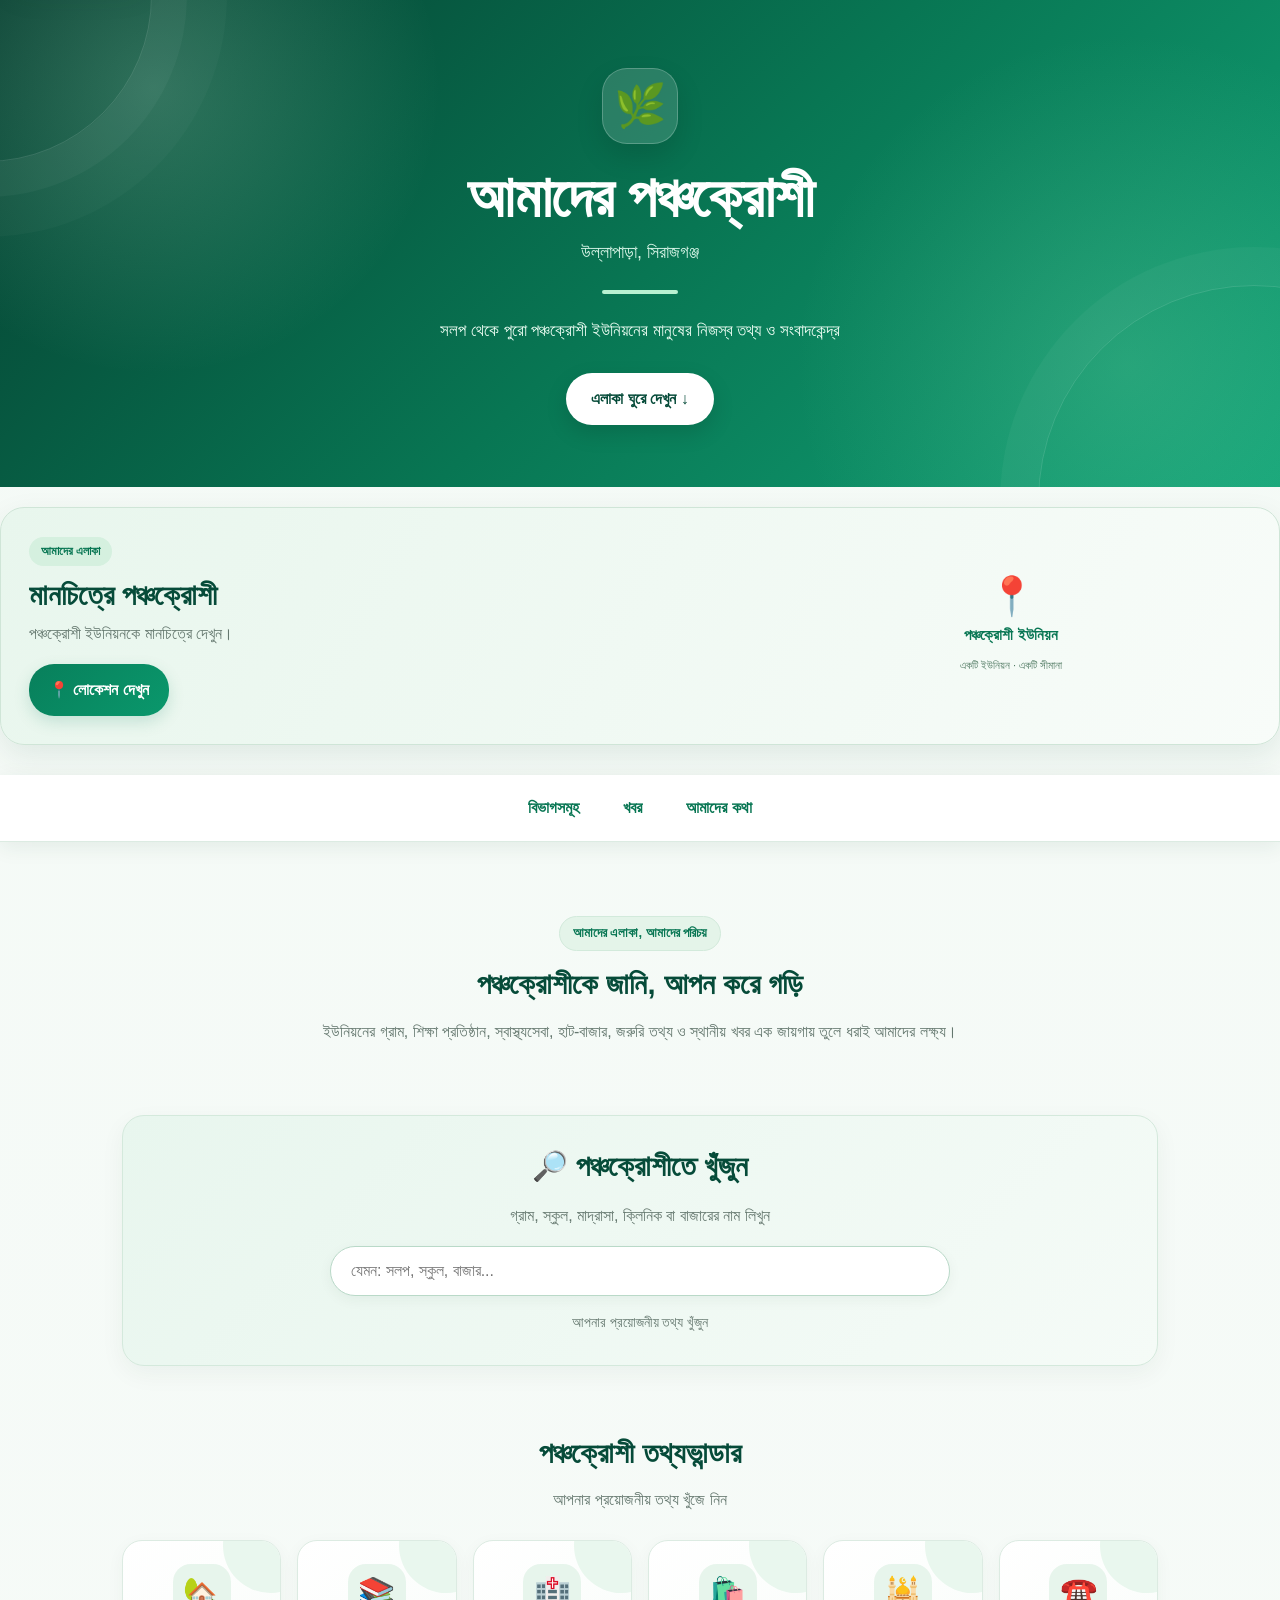
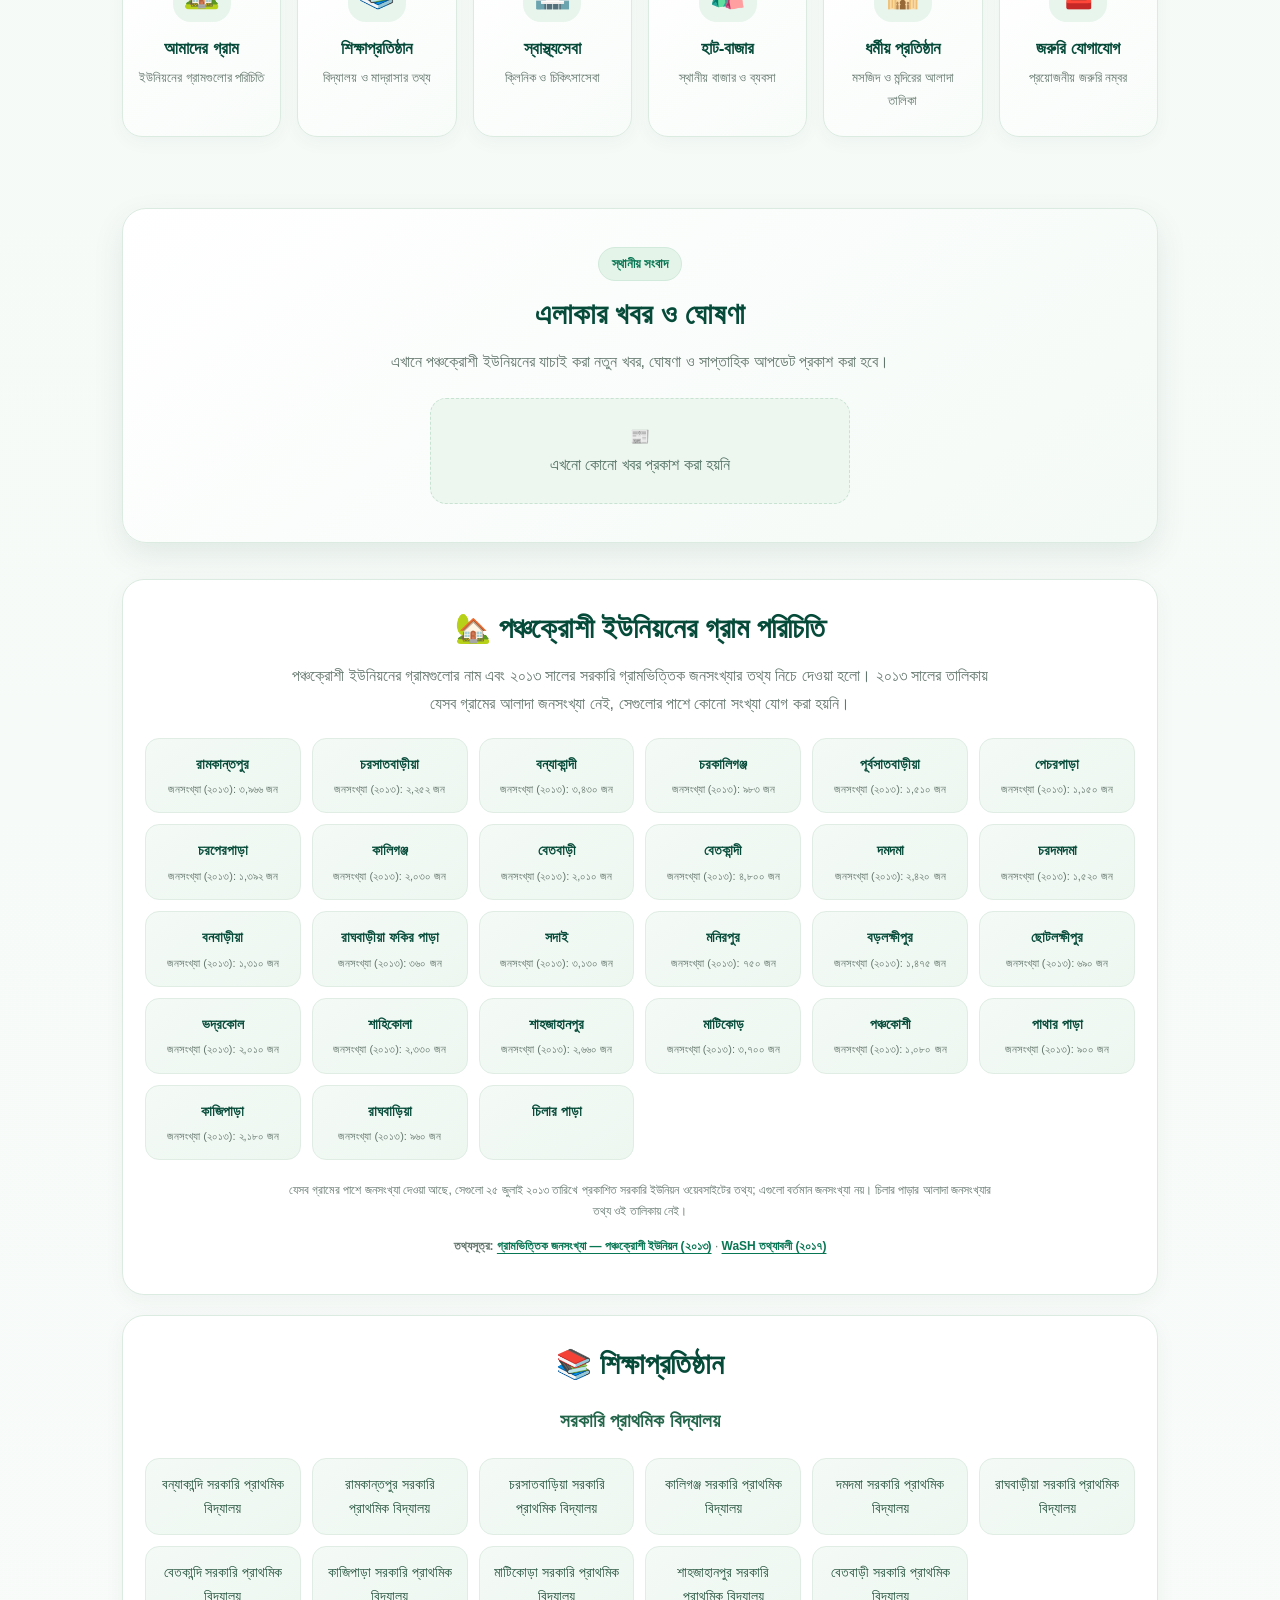
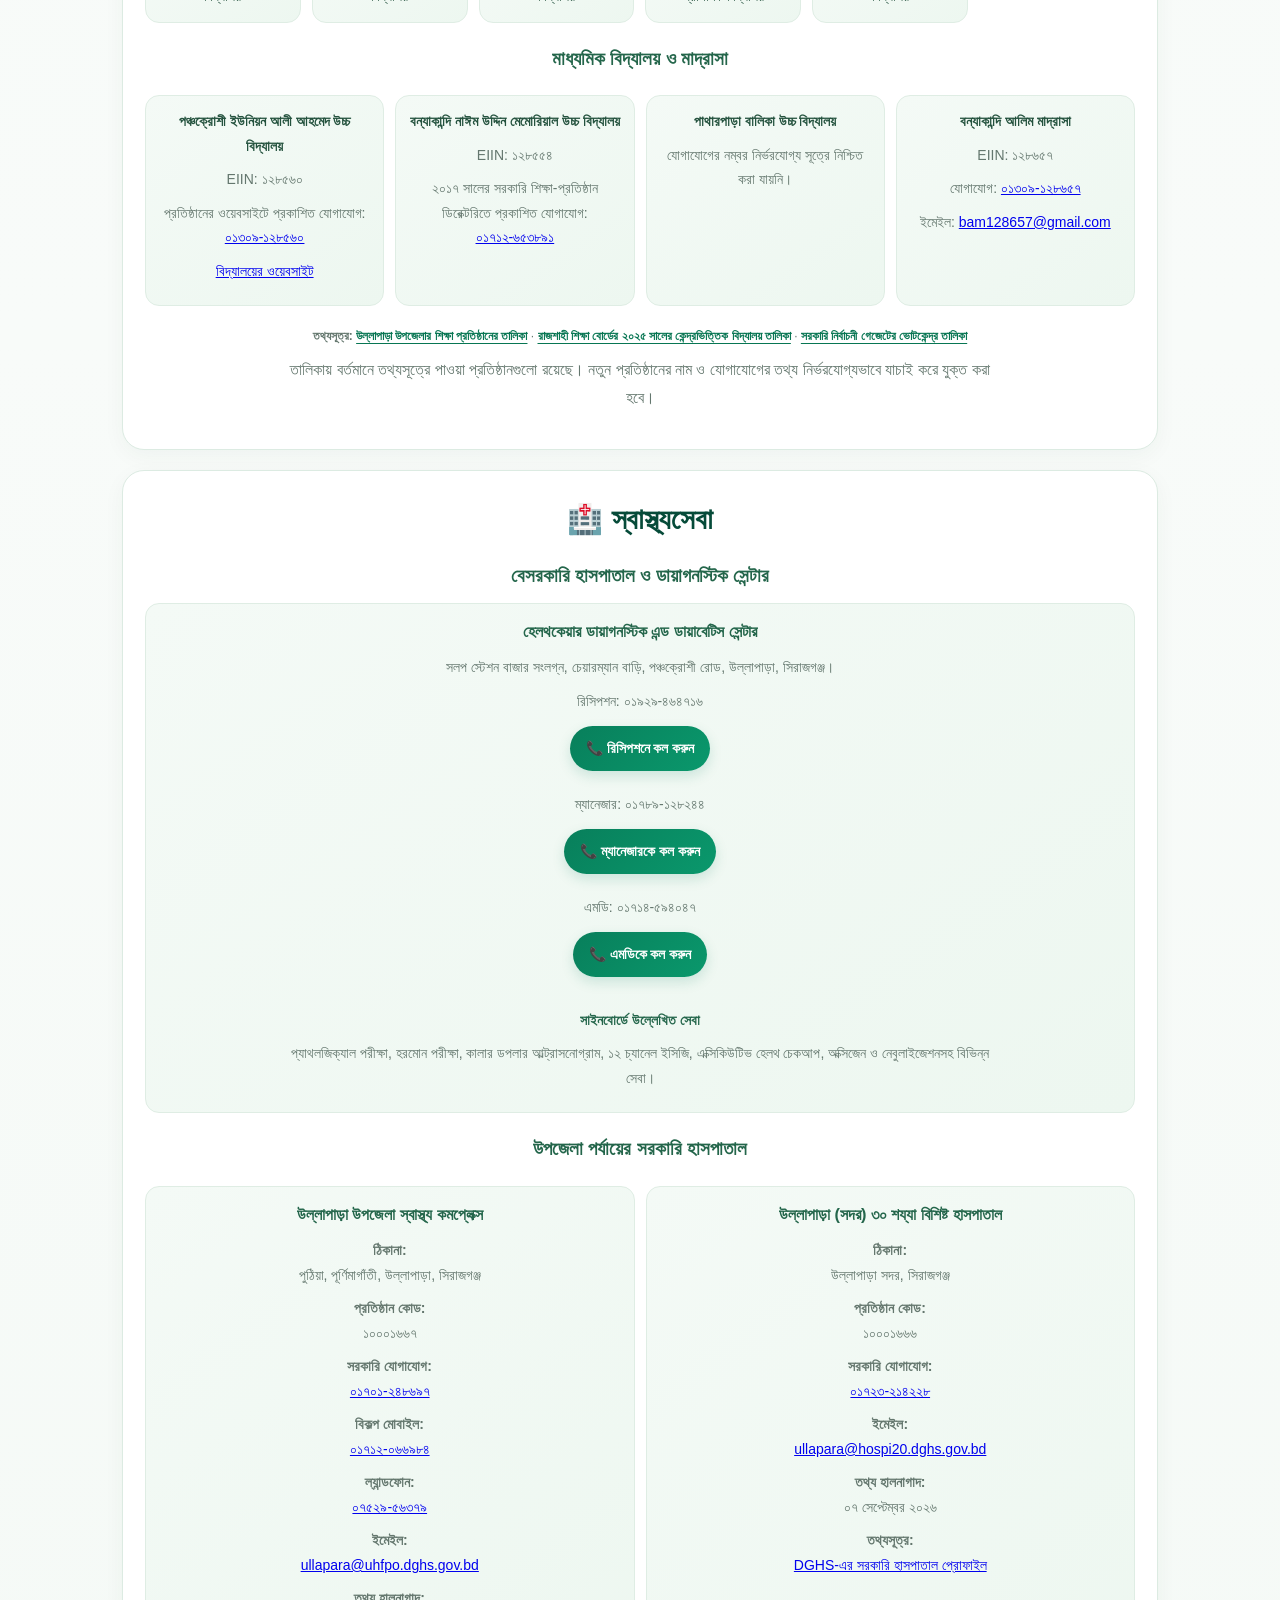
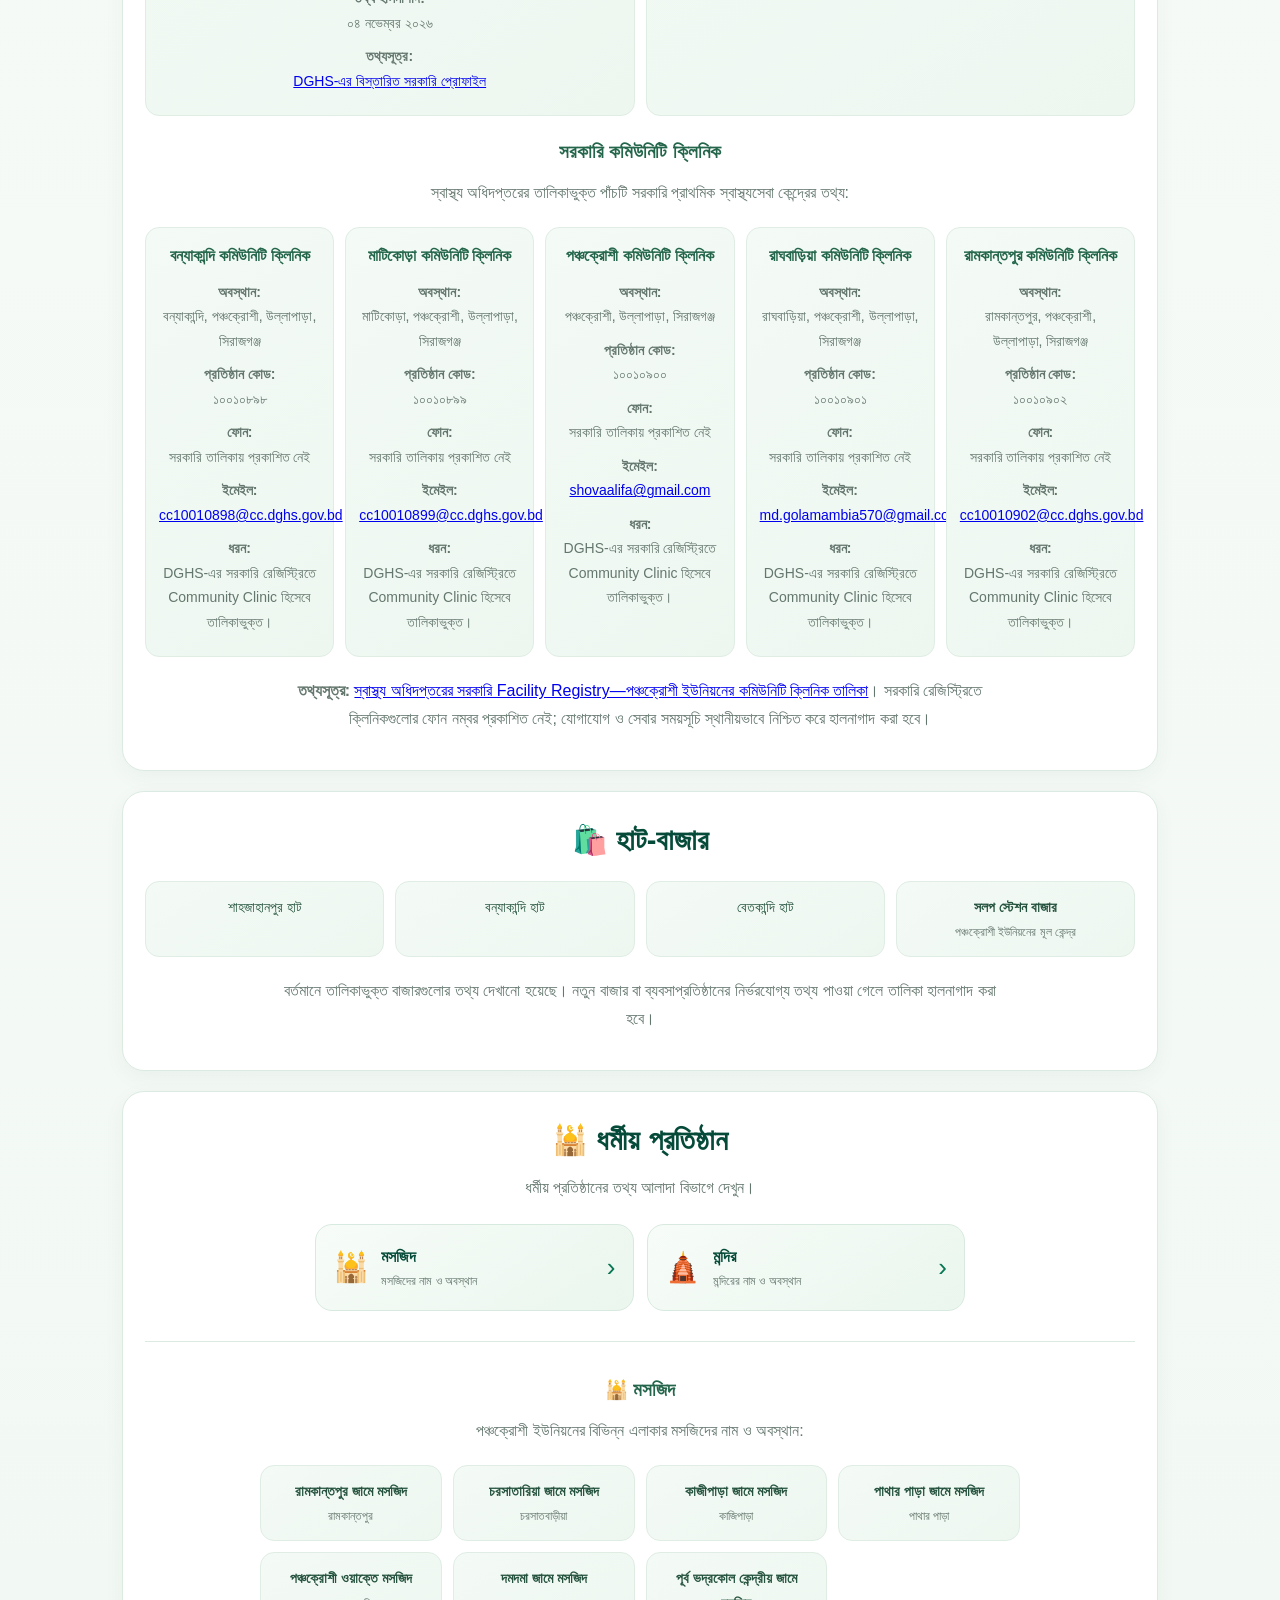
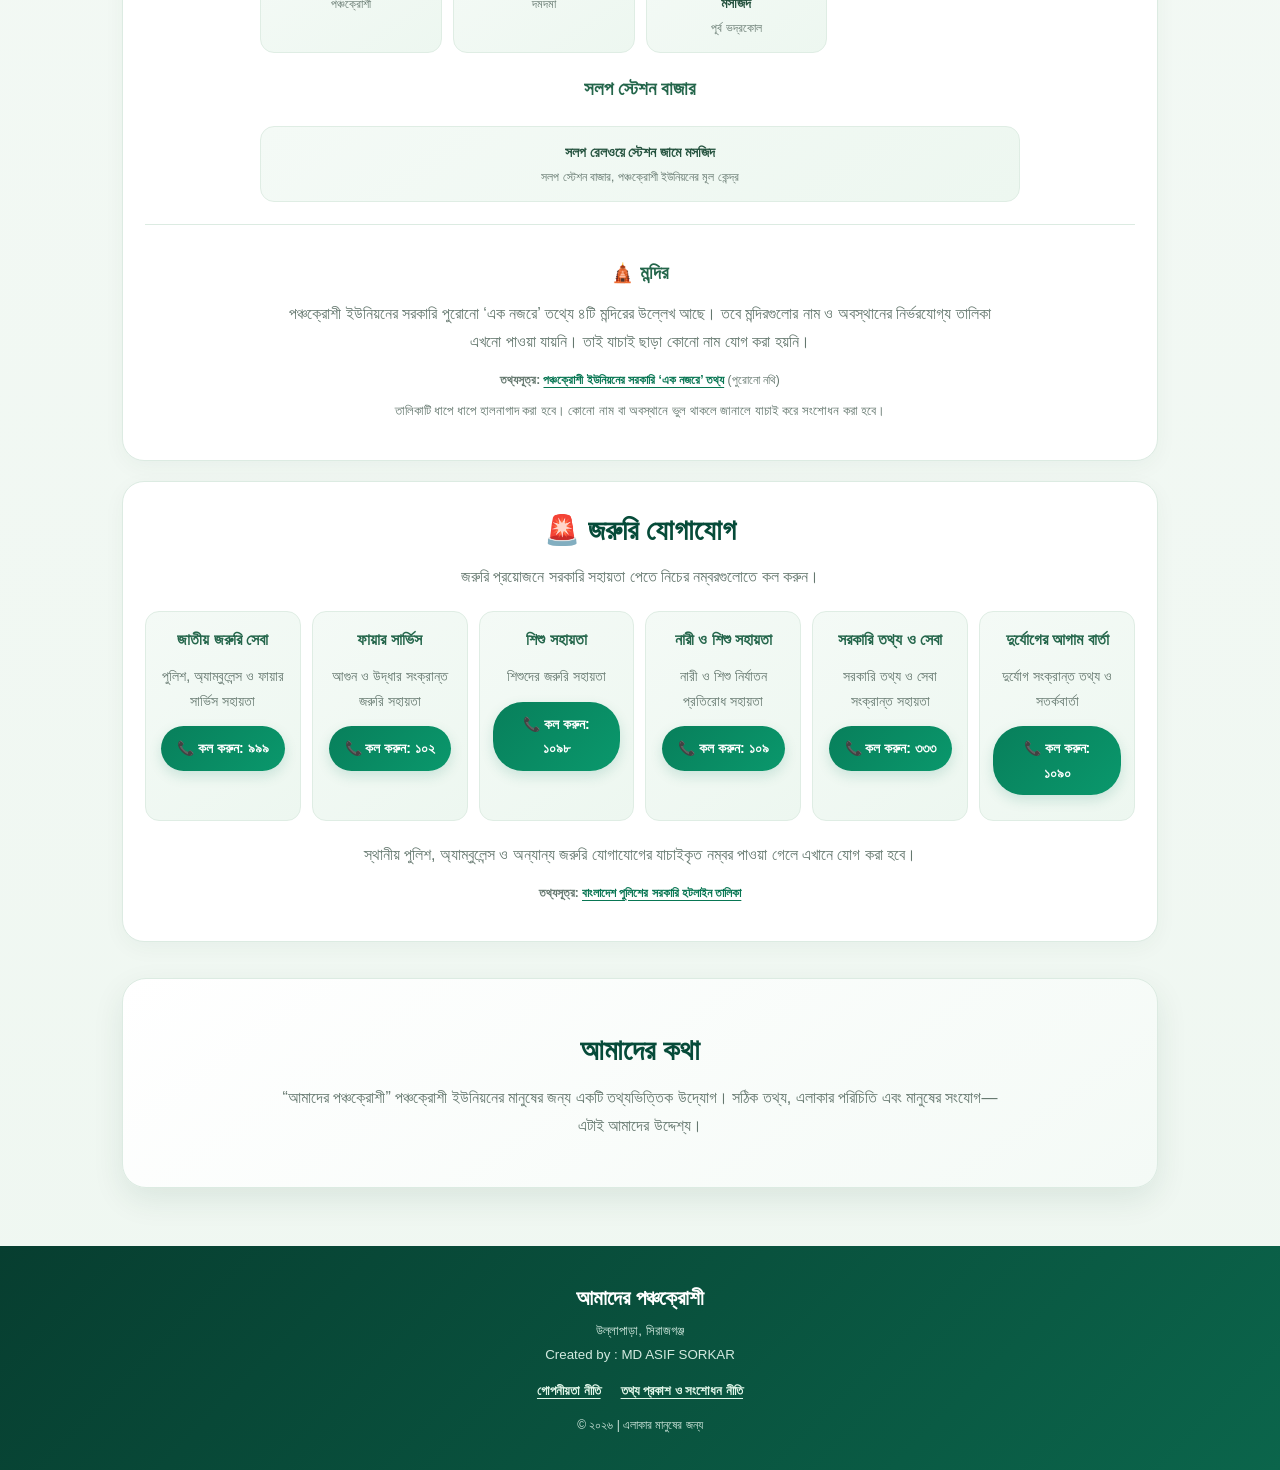
<file: index.html>
<!DOCTYPE html>
<html lang="bn">
<head>
  <meta name="google-site-verification" content="HH4MVetdvA2FuAEh1isQzbN68xSx-_AZH_7tWuHPwPQ">
  <meta charset="UTF-8">
  <meta name="viewport" content="width=device-width, initial-scale=1.0">
  <meta name="theme-color" content="#087f5b">
  <meta name="description" content="পঞ্চক্রোশী ইউনিয়নের গ্রাম, শিক্ষাপ্রতিষ্ঠান, স্বাস্থ্যসেবা, হাট-বাজার, মসজিদ, মন্দির, জরুরি তথ্য ও স্থানীয় খবরের তথ্যভান্ডার।">
  <meta name="robots" content="index, follow">
  <meta property="og:type" content="website">
  <meta property="og:locale" content="bn_BD">
  <meta property="og:site_name" content="আমাদের পঞ্চক্রোশী">
  <meta property="og:title" content="আমাদের পঞ্চক্রোশী | উল্লাপাড়া, সিরাজগঞ্জ">
  <meta property="og:description" content="পঞ্চক্রোশী ইউনিয়নের গ্রাম, শিক্ষা, স্বাস্থ্যসেবা, হাট-বাজার ও জরুরি তথ্য এক জায়গায়।">
  <meta property="og:url" content="https://amader-panchakroshi.netlify.app/">
  <meta name="twitter:card" content="summary">
  <title>আমাদের পঞ্চক্রোশী | উল্লাপাড়া, সিরাজগঞ্জ</title>
  <link rel="canonical" href="https://amader-panchakroshi.netlify.app/">
  <link rel="icon" type="image/svg+xml" href="icon.svg">
  <link rel="manifest" href="manifest.webmanifest">
  <link rel="stylesheet" href="style.css">
</head>
<body>
  <a class="skip-link" href="#main-content">মূল বিষয়বস্তুতে যান</a>
  <header class="hero">
    <div class="hero-content">
      <div class="symbol">🌿</div>
      <h1>আমাদের পঞ্চক্রোশী</h1>
      <p class="subtitle">উল্লাপাড়া, সিরাজগঞ্জ</p>
      <div class="line"></div>
      <p class="intro">সলপ থেকে পুরো পঞ্চক্রোশী ইউনিয়নের মানুষের নিজস্ব তথ্য ও সংবাদকেন্দ্র</p>
      <a class="explore" href="#sections">এলাকা ঘুরে দেখুন ↓</a>
    </div>
  </header>

  <section class="home-map" aria-labelledby="home-map-title">
    <div class="home-map-copy">
      <span class="map-kicker">আমাদের এলাকা</span>
      <h2 id="home-map-title">মানচিত্রে পঞ্চক্রোশী</h2>
      <p>পঞ্চক্রোশী ইউনিয়নকে মানচিত্রে দেখুন।</p>
      <button type="button" class="location-button" id="showUnionLocation" aria-controls="unionLocationPanel" aria-expanded="false">📍 লোকেশন দেখুন</button>
    </div>
    <div class="map-art" aria-hidden="true"><div class="map-art-icon"><span>📍</span><strong>পঞ্চক্রোশী ইউনিয়ন</strong><small>একটি ইউনিয়ন · একটি সীমানা</small></div></div>
    <div class="union-location-panel" id="unionLocationPanel" hidden>
      <div class="map-panel-heading"><div><strong>পঞ্চক্রোশী ইউনিয়ন</strong><small>উল্লাপাড়া, সিরাজগঞ্জ</small></div><button type="button" id="closeUnionLocation" aria-label="মানচিত্র বন্ধ করুন">×</button></div>
      <div id="unionMap" role="region" aria-label="পঞ্চক্রোশী ইউনিয়নের মানচিত্র"><p class="map-loading">মানচিত্র লোড হচ্ছে…</p></div>
      <p class="map-boundary-note">ইউনিয়নের বাইরের এলাকা বাদ দিয়ে সীমানা দেখানোর ব্যবস্থা করা হয়েছে। গ্রামের আলাদা সীমানার নির্ভুল সরকারি ডিজিটাল তথ্য পাওয়া গেলে সেগুলোও যুক্ত করা হবে।</p>
      <p class="map-attribution">সীমানা তথ্য: geoBoundaries / BBS-OCHA · মানচিত্র: OpenStreetMap</p>
    </div>
  </section>

  <nav class="navigation" aria-label="প্রধান নেভিগেশন">
    <a href="#sections">বিভাগসমূহ</a>
    <a href="#news">খবর</a>
    <a href="#about">আমাদের কথা</a>
  </nav>

  <main id="main-content">
    <section class="welcome">
      <span class="eyebrow">আমাদের এলাকা, আমাদের পরিচয়</span>
      <h2>পঞ্চক্রোশীকে জানি, আপন করে গড়ি</h2>
      <p>ইউনিয়নের গ্রাম, শিক্ষা প্রতিষ্ঠান, স্বাস্থ্যসেবা, হাট-বাজার, জরুরি তথ্য ও স্থানীয় খবর এক জায়গায় তুলে ধরাই আমাদের লক্ষ্য।</p>
    </section>

    <section class="search-section">
      <h2>🔎 পঞ্চক্রোশীতে খুঁজুন</h2>
      <p>গ্রাম, স্কুল, মাদ্রাসা, ক্লিনিক বা বাজারের নাম লিখুন</p>
      <input type="search" id="siteSearch" aria-label="গ্রাম, প্রতিষ্ঠান ও জরুরি তথ্য খুঁজুন" placeholder="যেমন: সলপ, স্কুল, বাজার..." autocomplete="off" aria-describedby="searchStatus">
      <p id="searchStatus" aria-live="polite">আপনার প্রয়োজনীয় তথ্য খুঁজুন</p>
    </section>

    <section id="sections" class="section">
      <h2>পঞ্চক্রোশী তথ্যভান্ডার</h2>
      <p class="section-note">আপনার প্রয়োজনীয় তথ্য খুঁজে নিন</p>
      <div class="cards">
        <a class="item" href="#villages"><span>🏡</span><h3>আমাদের গ্রাম</h3><p>ইউনিয়নের গ্রামগুলোর পরিচিতি</p></a>
        <a class="item" href="#education"><span>📚</span><h3>শিক্ষাপ্রতিষ্ঠান</h3><p>বিদ্যালয় ও মাদ্রাসার তথ্য</p></a>
        <a class="item" href="#health"><span>🏥</span><h3>স্বাস্থ্যসেবা</h3><p>ক্লিনিক ও চিকিৎসাসেবা</p></a>
        <a class="item" href="#markets"><span>🛍️</span><h3>হাট-বাজার</h3><p>স্থানীয় বাজার ও ব্যবসা</p></a>
        <a class="item" href="#religion"><span>🕌</span><h3>ধর্মীয় প্রতিষ্ঠান</h3><p>মসজিদ ও মন্দিরের আলাদা তালিকা</p></a>
        <a class="item" href="#emergency"><span>☎️</span><h3>জরুরি যোগাযোগ</h3><p>প্রয়োজনীয় জরুরি নম্বর</p></a>
      </div>
    </section>

    <section id="news" class="news-section">
      <span class="eyebrow">স্থানীয় সংবাদ</span>
      <h2>এলাকার খবর ও ঘোষণা</h2>
      <p>এখানে পঞ্চক্রোশী ইউনিয়নের যাচাই করা নতুন খবর, ঘোষণা ও সাপ্তাহিক আপডেট প্রকাশ করা হবে।</p>
      <div class="empty-news">📰<br>এখনো কোনো খবর প্রকাশ করা হয়নি</div>
    </section>

    <section id="villages" class="info-section">
      <h2>🏡 পঞ্চক্রোশী ইউনিয়নের গ্রাম পরিচিতি</h2>
      <p>পঞ্চক্রোশী ইউনিয়নের গ্রামগুলোর নাম এবং ২০১৩ সালের সরকারি গ্রামভিত্তিক জনসংখ্যার তথ্য নিচে দেওয়া হলো। ২০১৩ সালের তালিকায় যেসব গ্রামের আলাদা জনসংখ্যা নেই, সেগুলোর পাশে কোনো সংখ্যা যোগ করা হয়নি।</p>
      <div class="village-grid">
        <div class="village-item"><strong>রামকান্তপুর</strong><small>জনসংখ্যা (২০১৩): ৩,৯৬৬ জন</small></div>
        <div class="village-item"><strong>চরসাতবাড়ীয়া</strong><small>জনসংখ্যা (২০১৩): ২,২৫২ জন</small></div>
        <div class="village-item"><strong>বন্যাকান্দী</strong><small>জনসংখ্যা (২০১৩): ৩,৪৩০ জন</small></div>
        <div class="village-item"><strong>চরকালিগঞ্জ</strong><small>জনসংখ্যা (২০১৩): ৯৮৩ জন</small></div>
        <div class="village-item"><strong>পূর্বসাতবাড়ীয়া</strong><small>জনসংখ্যা (২০১৩): ১,৫১০ জন</small></div>
        <div class="village-item"><strong>পেচরপাড়া</strong><small>জনসংখ্যা (২০১৩): ১,১৫০ জন</small></div>
        <div class="village-item"><strong>চরপেরপাড়া</strong><small>জনসংখ্যা (২০১৩): ১,৩৯২ জন</small></div>
        <div class="village-item"><strong>কালিগঞ্জ</strong><small>জনসংখ্যা (২০১৩): ২,০৩০ জন</small></div>
        <div class="village-item"><strong>বেতবাড়ী</strong><small>জনসংখ্যা (২০১৩): ২,০১০ জন</small></div>
        <div class="village-item"><strong>বেতকান্দী</strong><small>জনসংখ্যা (২০১৩): ৪,৮০০ জন</small></div>
        <div class="village-item"><strong>দমদমা</strong><small>জনসংখ্যা (২০১৩): ২,৪২০ জন</small></div>
        <div class="village-item"><strong>চরদমদমা</strong><small>জনসংখ্যা (২০১৩): ১,৫২০ জন</small></div>
        <div class="village-item"><strong>বনবাড়ীয়া</strong><small>জনসংখ্যা (২০১৩): ১,৩১০ জন</small></div>
        <div class="village-item"><strong>রাঘবাড়ীয়া ফকির পাড়া</strong><small>জনসংখ্যা (২০১৩): ৩৬০ জন</small></div>
        <div class="village-item"><strong>সদাই</strong><small>জনসংখ্যা (২০১৩): ৩,১৩০ জন</small></div>
        <div class="village-item"><strong>মনিরপুর</strong><small>জনসংখ্যা (২০১৩): ৭৫০ জন</small></div>
        <div class="village-item"><strong>বড়লক্ষীপুর</strong><small>জনসংখ্যা (২০১৩): ১,৪৭৫ জন</small></div>
        <div class="village-item"><strong>ছোটলক্ষীপুর</strong><small>জনসংখ্যা (২০১৩): ৬৯০ জন</small></div>
        <div class="village-item"><strong>ভদ্রকোল</strong><small>জনসংখ্যা (২০১৩): ২,০১০ জন</small></div>
        <div class="village-item"><strong>শাহিকোলা</strong><small>জনসংখ্যা (২০১৩): ২,৩৩০ জন</small></div>
        <div class="village-item"><strong>শাহজাহানপুর</strong><small>জনসংখ্যা (২০১৩): ২,৬৬০ জন</small></div>
        <div class="village-item"><strong>মাটিকোড়</strong><small>জনসংখ্যা (২০১৩): ৩,৭০০ জন</small></div>
        <div class="village-item"><strong>পঞ্চকোশী</strong><small>জনসংখ্যা (২০১৩): ১,০৮০ জন</small></div>
        <div class="village-item"><strong>পাথার পাড়া</strong><small>জনসংখ্যা (২০১৩): ৯০০ জন</small></div>
        <div class="village-item"><strong>কাজিপাড়া</strong><small>জনসংখ্যা (২০১৩): ২,১৮০ জন</small></div>
        <div class="village-item"><strong>রাঘবাড়িয়া</strong><small>জনসংখ্যা (২০১৩): ৯৬০ জন</small></div>
        <div class="village-item"><strong>চিলার পাড়া</strong></div>
      </div>
      <p class="village-note">যেসব গ্রামের পাশে জনসংখ্যা দেওয়া আছে, সেগুলো ২৫ জুলাই ২০১৩ তারিখে প্রকাশিত সরকারি ইউনিয়ন ওয়েবসাইটের তথ্য; এগুলো বর্তমান জনসংখ্যা নয়। চিলার পাড়ার আলাদা জনসংখ্যার তথ্য ওই তালিকায় নেই।</p>
      <p class="village-sources"><strong>তথ্যসূত্র:</strong> <a href="https://ponchocroshiup.sirajganj.gov.bd/pages/static-pages/697fbb1c35ce18e1c06cc2ad" target="_blank" rel="noopener noreferrer">গ্রামভিত্তিক জনসংখ্যা — পঞ্চক্রোশী ইউনিয়ন (২০১৩)</a> · <a href="https://ponchocroshiup.sirajganj.gov.bd/pages/static-pages/697ff46335ce18e1c06de846" target="_blank" rel="noopener noreferrer">WaSH তথ্যাবলী (২০১৭)</a></p>
    </section>

    <section id="education" class="info-section">
      <h2>📚 শিক্ষাপ্রতিষ্ঠান</h2>
      <h3>সরকারি প্রাথমিক বিদ্যালয়</h3>
      <div class="directory-list">
        <div class="directory-item">বন্যাকান্দি সরকারি প্রাথমিক বিদ্যালয়</div>
        <div class="directory-item">রামকান্তপুর সরকারি প্রাথমিক বিদ্যালয়</div>
        <div class="directory-item">চরসাতবাড়িয়া সরকারি প্রাথমিক বিদ্যালয়</div>
        <div class="directory-item">কালিগঞ্জ সরকারি প্রাথমিক বিদ্যালয়</div>
        <div class="directory-item">দমদমা সরকারি প্রাথমিক বিদ্যালয়</div>
        <div class="directory-item">রাঘবাড়ীয়া সরকারি প্রাথমিক বিদ্যালয়</div>
        <div class="directory-item">বেতকান্দি সরকারি প্রাথমিক বিদ্যালয়</div>
        <div class="directory-item">কাজিপাড়া সরকারি প্রাথমিক বিদ্যালয়</div>
        <div class="directory-item">মাটিকোড়া সরকারি প্রাথমিক বিদ্যালয়</div>
        <div class="directory-item">শাহজাহানপুর সরকারি প্রাথমিক বিদ্যালয়</div>
        <div class="directory-item">বেতবাড়ী সরকারি প্রাথমিক বিদ্যালয়</div>
      </div>
      <h3>মাধ্যমিক বিদ্যালয় ও মাদ্রাসা</h3>
      <div class="directory-list">
        <div class="directory-item"><strong>পঞ্চক্রোশী ইউনিয়ন আলী আহমেদ উচ্চ বিদ্যালয়</strong><p>EIIN: ১২৮৫৬০</p><p>প্রতিষ্ঠানের ওয়েবসাইটে প্রকাশিত যোগাযোগ: <a href="tel:01309128560">০১৩০৯-১২৮৫৬০</a></p><p><a href="https://panchakroshihs.edu.bd.momtajtdpl.com.bd/index.html" target="_blank" rel="noopener noreferrer">বিদ্যালয়ের ওয়েবসাইট</a></p></div>
        <div class="directory-item"><strong>বন্যাকান্দি নাঈম উদ্দিন মেমোরিয়াল উচ্চ বিদ্যালয়</strong><p>EIIN: ১২৮৫৫৪</p><p>২০১৭ সালের সরকারি শিক্ষা-প্রতিষ্ঠান ডিরেক্টরিতে প্রকাশিত যোগাযোগ: <a href="tel:01712653891">০১৭১২-৬৫৩৮৯১</a></p></div>
        <div class="directory-item"><strong>পাথারপাড়া বালিকা উচ্চ বিদ্যালয়</strong><p>যোগাযোগের নম্বর নির্ভরযোগ্য সূত্রে নিশ্চিত করা যায়নি।</p></div>
        <div class="directory-item"><strong>বন্যাকান্দি আলিম মাদ্রাসা</strong><p>EIIN: ১২৮৬৫৭</p><p>যোগাযোগ: <a href="tel:01309128657">০১৩০৯-১২৮৬৫৭</a></p><p>ইমেইল: <a href="mailto:bam128657@gmail.com">bam128657@gmail.com</a></p></div>
      </div>
      <p class="village-sources"><strong>তথ্যসূত্র:</strong> <a href="https://ullapara.sirajganj.gov.bd/pages/static-pages/697ff45e35ce18e1c06de606" target="_blank" rel="noopener noreferrer">উল্লাপাড়া উপজেলার শিক্ষা প্রতিষ্ঠানের তালিকা</a> · <a href="https://rajshahieducationboard.gov.bd/sites/default/files/files/rajshahieducationboard.portal.gov.bd/notices/73175643_66bd_4222_ad8d_09898eda6821/%E0%A6%B8%E0%A6%BE%E0%A6%B2%E0%A7%87%E0%A6%B0%20%E0%A6%9C%E0%A7%81%E0%A6%A8%E0%A6%BF%E0%A7%9F%E0%A6%B0%20%E0%A6%AC%E0%A7%83%E0%A6%A4%E0%A7%8D%E0%A6%A4%E0%A6%BF%20%E0%A6%AA%E0%A6%B0%E0%A7%80%E0%A6%95%E0%A7%8D%E0%A6%B7%E0%A6%BE%E0%A6%B0%20%E0%A6%95%E0%A7%87%E0%A6%A8%E0%A7%8D%E0%A6%A6%E0%A7%8D%E0%A6%B0%20%E0%A6%8F%E0%A6%AC%E0%A6%82%20%E0%A6%95%E0%A7%87%E0%A6%A8%E0%A7%8D%E0%A6%A6%E0%A7%8D%E0%A6%B0%E0%A7%87%20%E0%A6%B8%E0%A6%82%E0%A6%AF%E0%A7%81%E0%A6%95%E0%A7%8D%E0%A6%A4%20%E0%A6%AC%E0%A6%BF%E0%A6%A6%E0%A7%8D%E0%A6%AF%E0%A6%BE%E0%A6%B2%E0%A7%9F%E0%A7%87%E0%A6%B0%20%E0%A6%A4%E0%A6%BE%E0%A6%B2%E0%A6%BF%E0%A6%95%E0%A6%BE-%E0%A6%B8%E0%A6%82%E0%A6%B6%E0%A7%8B%E0%A6%A7%E0%A6%BF%E0%A6%A4.pdf" target="_blank" rel="noopener noreferrer">রাজশাহী শিক্ষা বোর্ডের ২০২৫ সালের কেন্দ্রভিত্তিক বিদ্যালয় তালিকা</a> · <a href="https://www.ecs.gov.bd/files/VSd9IKhGa07zpMYNKM2nwi9RiW4gKfQpbUmWG24k.pdf" target="_blank" rel="noopener noreferrer">সরকারি নির্বাচনী গেজেটের ভোটকেন্দ্র তালিকা</a></p>
      <p>তালিকায় বর্তমানে তথ্যসূত্রে পাওয়া প্রতিষ্ঠানগুলো রয়েছে। নতুন প্রতিষ্ঠানের নাম ও যোগাযোগের তথ্য নির্ভরযোগ্যভাবে যাচাই করে যুক্ত করা হবে।</p>
    </section>

    <section id="health" class="info-section">
      <h2>🏥 স্বাস্থ্যসেবা</h2>

      <h3>বেসরকারি হাসপাতাল ও ডায়াগনস্টিক সেন্টার</h3>
      <div class="directory-item">
        <h3>হেলথকেয়ার ডায়াগনস্টিক এন্ড ডায়াবেটিস সেন্টার</h3>
        <p>সলপ স্টেশন বাজার সংলগ্ন, চেয়ারম্যান বাড়ি, পঞ্চক্রোশী রোড, উল্লাপাড়া, সিরাজগঞ্জ।</p>
        <p>রিসিপশন: ০১৯২৯-৪৬৪৭১৬</p>
        <a class="call-button" href="tel:01929464716">📞 রিসিপশনে কল করুন</a>
        <p>ম্যানেজার: ০১৭৮৯-১২৮২৪৪</p>
        <a class="call-button" href="tel:01789128244">📞 ম্যানেজারকে কল করুন</a>
        <p>এমডি: ০১৭১৪-৫৯৪০৪৭</p>
        <a class="call-button" href="tel:01714594047">📞 এমডিকে কল করুন</a>
        <h4>সাইনবোর্ডে উল্লেখিত সেবা</h4>
        <p>প্যাথলজিক্যাল পরীক্ষা, হরমোন পরীক্ষা, কালার ডপলার আল্ট্রাসনোগ্রাম, ১২ চ্যানেল ইসিজি, এক্সিকিউটিভ হেলথ চেকআপ, অক্সিজেন ও নেবুলাইজেশনসহ বিভিন্ন সেবা।</p>
      </div>

      <h3>উপজেলা পর্যায়ের সরকারি হাসপাতাল</h3>
      <div class="directory-list">
        <div class="directory-item">
          <h3>উল্লাপাড়া উপজেলা স্বাস্থ্য কমপ্লেক্স</h3>
          <p><strong>ঠিকানা:</strong> পুঠিয়া, পূর্ণিমাগাঁতী, উল্লাপাড়া, সিরাজগঞ্জ</p>
          <p><strong>প্রতিষ্ঠান কোড:</strong> ১০০০১৬৬৭</p>
          <p><strong>সরকারি যোগাযোগ:</strong> <a href="tel:01701248697">০১৭০১-২৪৮৬৯৭</a></p>
          <p><strong>বিকল্প মোবাইল:</strong> <a href="tel:01712066984">০১৭১২-০৬৬৯৮৪</a></p>
          <p><strong>ল্যান্ডফোন:</strong> <a href="tel:0752956379">০৭৫২৯-৫৬৩৭৯</a></p>
          <p><strong>ইমেইল:</strong> <a href="mailto:ullapara@uhfpo.dghs.gov.bd">ullapara@uhfpo.dghs.gov.bd</a></p>
          <p><strong>তথ্য হালনাগাদ:</strong> ০৪ নভেম্বর ২০২৬</p>
          <p><strong>তথ্যসূত্র:</strong> <a href="https://hrm.dghs.gov.bd/public/facility-registry/facilities/1661/profile?tab=detailed-information" target="_blank" rel="noopener noreferrer">DGHS-এর বিস্তারিত সরকারি প্রোফাইল</a></p>
        </div>
        <div class="directory-item">
          <h3>উল্লাপাড়া (সদর) ৩০ শয্যা বিশিষ্ট হাসপাতাল</h3>
          <p><strong>ঠিকানা:</strong> উল্লাপাড়া সদর, সিরাজগঞ্জ</p>
          <p><strong>প্রতিষ্ঠান কোড:</strong> ১০০০১৬৬৬</p>
          <p><strong>সরকারি যোগাযোগ:</strong> <a href="tel:01723214228">০১৭২৩-২১৪২২৮</a></p>
          <p><strong>ইমেইল:</strong> <a href="mailto:ullapara@hospi20.dghs.gov.bd">ullapara@hospi20.dghs.gov.bd</a></p>
          <p><strong>তথ্য হালনাগাদ:</strong> ০৭ সেপ্টেম্বর ২০২৬</p>
          <p><strong>তথ্যসূত্র:</strong> <a href="https://hrm.dghs.gov.bd/public/facility-registry/facilities/1660/profile?tab=at-a-glance" target="_blank" rel="noopener noreferrer">DGHS-এর সরকারি হাসপাতাল প্রোফাইল</a></p>
        </div>
      </div>

      <h3>সরকারি কমিউনিটি ক্লিনিক</h3>
      <p>স্বাস্থ্য অধিদপ্তরের তালিকাভুক্ত পাঁচটি সরকারি প্রাথমিক স্বাস্থ্যসেবা কেন্দ্রের তথ্য:</p>
      <div class="directory-list">

        <div class="directory-item">
          <h3>বন্যাকান্দি কমিউনিটি ক্লিনিক</h3>
          <p><strong>অবস্থান:</strong> বন্যাকান্দি, পঞ্চক্রোশী, উল্লাপাড়া, সিরাজগঞ্জ</p>
          <p><strong>প্রতিষ্ঠান কোড:</strong> ১০০১০৮৯৮</p>
          <p><strong>ফোন:</strong> সরকারি তালিকায় প্রকাশিত নেই</p>
          <p><strong>ইমেইল:</strong> <a href="mailto:cc10010898@cc.dghs.gov.bd">cc10010898@cc.dghs.gov.bd</a></p>
          <p><strong>ধরন:</strong> DGHS-এর সরকারি রেজিস্ট্রিতে Community Clinic হিসেবে তালিকাভুক্ত।</p>
        </div>

        <div class="directory-item">
          <h3>মাটিকোড়া কমিউনিটি ক্লিনিক</h3>
          <p><strong>অবস্থান:</strong> মাটিকোড়া, পঞ্চক্রোশী, উল্লাপাড়া, সিরাজগঞ্জ</p>
          <p><strong>প্রতিষ্ঠান কোড:</strong> ১০০১০৮৯৯</p>
          <p><strong>ফোন:</strong> সরকারি তালিকায় প্রকাশিত নেই</p>
          <p><strong>ইমেইল:</strong> <a href="mailto:cc10010899@cc.dghs.gov.bd">cc10010899@cc.dghs.gov.bd</a></p>
          <p><strong>ধরন:</strong> DGHS-এর সরকারি রেজিস্ট্রিতে Community Clinic হিসেবে তালিকাভুক্ত।</p>
        </div>

        <div class="directory-item">
          <h3>পঞ্চক্রোশী কমিউনিটি ক্লিনিক</h3>
          <p><strong>অবস্থান:</strong> পঞ্চক্রোশী, উল্লাপাড়া, সিরাজগঞ্জ</p>
          <p><strong>প্রতিষ্ঠান কোড:</strong> ১০০১০৯০০</p>
          <p><strong>ফোন:</strong> সরকারি তালিকায় প্রকাশিত নেই</p>
          <p><strong>ইমেইল:</strong> <a href="mailto:shovaalifa@gmail.com">shovaalifa@gmail.com</a></p>
          <p><strong>ধরন:</strong> DGHS-এর সরকারি রেজিস্ট্রিতে Community Clinic হিসেবে তালিকাভুক্ত।</p>
        </div>

        <div class="directory-item">
          <h3>রাঘবাড়িয়া কমিউনিটি ক্লিনিক</h3>
          <p><strong>অবস্থান:</strong> রাঘবাড়িয়া, পঞ্চক্রোশী, উল্লাপাড়া, সিরাজগঞ্জ</p>
          <p><strong>প্রতিষ্ঠান কোড:</strong> ১০০১০৯০১</p>
          <p><strong>ফোন:</strong> সরকারি তালিকায় প্রকাশিত নেই</p>
          <p><strong>ইমেইল:</strong> <a href="mailto:md.golamambia570@gmail.com">md.golamambia570@gmail.com</a></p>
          <p><strong>ধরন:</strong> DGHS-এর সরকারি রেজিস্ট্রিতে Community Clinic হিসেবে তালিকাভুক্ত।</p>
        </div>

        <div class="directory-item">
          <h3>রামকান্তপুর কমিউনিটি ক্লিনিক</h3>
          <p><strong>অবস্থান:</strong> রামকান্তপুর, পঞ্চক্রোশী, উল্লাপাড়া, সিরাজগঞ্জ</p>
          <p><strong>প্রতিষ্ঠান কোড:</strong> ১০০১০৯০২</p>
          <p><strong>ফোন:</strong> সরকারি তালিকায় প্রকাশিত নেই</p>
          <p><strong>ইমেইল:</strong> <a href="mailto:cc10010902@cc.dghs.gov.bd">cc10010902@cc.dghs.gov.bd</a></p>
          <p><strong>ধরন:</strong> DGHS-এর সরকারি রেজিস্ট্রিতে Community Clinic হিসেবে তালিকাভুক্ত।</p>
        </div>

      </div>
      <p><strong>তথ্যসূত্র:</strong> <a href="https://hris.mohfw.gov.bd/public/facility-registry/reports/organization-list?alias_columns_csv=Id%2CName%2CName+%28Bangla%29%2CCode%2CEmail%2CAgency%2CType%2CDivision%2CDistrict%2CCity+Corporation%2CUpazila%2CPaurasava%2CUnion%2CPrivate&amp;columns_csv=id%2Cname%2Cname_bn%2Ccode%2Cemail_1%2Cfacility_agency_name%2Cfacility_type_name%2Cdivision_name%2Cdistrict_name%2Ccity_corporation_name%2Cupazila_name%2Cpaurasava_name%2Cunion_name%2Cis_private&amp;is_active=1&amp;page=211&amp;submit=Run" target="_blank" rel="noopener noreferrer">স্বাস্থ্য অধিদপ্তরের সরকারি Facility Registry—পঞ্চক্রোশী ইউনিয়নের কমিউনিটি ক্লিনিক তালিকা</a>। সরকারি রেজিস্ট্রিতে ক্লিনিকগুলোর ফোন নম্বর প্রকাশিত নেই; যোগাযোগ ও সেবার সময়সূচি স্থানীয়ভাবে নিশ্চিত করে হালনাগাদ করা হবে।</p>

    </section>

    <section id="markets" class="info-section">
      <h2>🛍️ হাট-বাজার</h2>
      <div class="directory-list">
        <div class="directory-item">শাহজাহানপুর হাট</div>
        <div class="directory-item">বন্যাকান্দি হাট</div>
        <div class="directory-item">বেতকান্দি হাট</div>
        <div class="directory-item"><strong>সলপ স্টেশন বাজার</strong><small>পঞ্চক্রোশী ইউনিয়নের মূল কেন্দ্র</small></div>
      </div>
      <p>বর্তমানে তালিকাভুক্ত বাজারগুলোর তথ্য দেখানো হয়েছে। নতুন বাজার বা ব্যবসাপ্রতিষ্ঠানের নির্ভরযোগ্য তথ্য পাওয়া গেলে তালিকা হালনাগাদ করা হবে।</p>
    </section>

    <section id="religion" class="info-section">
      <h2>🕌 ধর্মীয় প্রতিষ্ঠান</h2>
      <p>ধর্মীয় প্রতিষ্ঠানের তথ্য আলাদা বিভাগে দেখুন।</p>

      <div class="religion-options">
        <a class="religion-option" href="#mosques">
          <span class="religion-icon">🕌</span>
          <span><strong>মসজিদ</strong><small>মসজিদের নাম ও অবস্থান</small></span>
          <span class="option-arrow">›</span>
        </a>
        <a class="religion-option" href="#temples">
          <span class="religion-icon">🛕</span>
          <span><strong>মন্দির</strong><small>মন্দিরের নাম ও অবস্থান</small></span>
          <span class="option-arrow">›</span>
        </a>
      </div>

      <div id="mosques" class="religion-subsection">
        <h3>🕌 মসজিদ</h3>
        <p>পঞ্চক্রোশী ইউনিয়নের বিভিন্ন এলাকার মসজিদের নাম ও অবস্থান:</p>
        <div class="directory-list">
          <div class="directory-item"><strong>রামকান্তপুর জামে মসজিদ</strong><small>রামকান্তপুর</small></div>
          <div class="directory-item"><strong>চরসাতারিয়া জামে মসজিদ</strong><small>চরসাতবাড়ীয়া</small></div>
          <div class="directory-item"><strong>কাজীপাড়া জামে মসজিদ</strong><small>কাজিপাড়া</small></div>
          <div class="directory-item"><strong>পাথার পাড়া জামে মসজিদ</strong><small>পাথার পাড়া</small></div>
          <div class="directory-item"><strong>পঞ্চক্রোশী ওয়াক্তে মসজিদ</strong><small>পঞ্চক্রোশী</small></div>
          <div class="directory-item"><strong>দমদমা জামে মসজিদ</strong><small>দমদমা</small></div>
          <div class="directory-item"><strong>পূর্ব ভদ্রকোল কেন্দ্রীয় জামে মসজিদ</strong><small>পূর্ব ভদ্রকোল</small></div>
        </div>
        <h3>সলপ স্টেশন বাজার</h3>
        <div class="directory-list">
          <div class="directory-item"><strong>সলপ রেলওয়ে স্টেশন জামে মসজিদ</strong><small>সলপ স্টেশন বাজার, পঞ্চক্রোশী ইউনিয়নের মূল কেন্দ্র</small></div>
        </div>
      </div>

      <div id="temples" class="religion-subsection">
        <h3>🛕 মন্দির</h3>
        <p>পঞ্চক্রোশী ইউনিয়নের সরকারি পুরোনো ‘এক নজরে’ তথ্যে ৪টি মন্দিরের উল্লেখ আছে। তবে মন্দিরগুলোর নাম ও অবস্থানের নির্ভরযোগ্য তালিকা এখনো পাওয়া যায়নি। তাই যাচাই ছাড়া কোনো নাম যোগ করা হয়নি।</p>
        <p class="village-sources"><strong>তথ্যসূত্র:</strong> <a href="https://ponchocroshiup.sirajganj.gov.bd/pages/static-pages/697fbb1c35ce18e1c06cc28b" target="_blank" rel="noopener noreferrer">পঞ্চক্রোশী ইউনিয়নের সরকারি ‘এক নজরে’ তথ্য</a> (পুরোনো নথি)</p>
      </div>
      <p class="directory-note">তালিকাটি ধাপে ধাপে হালনাগাদ করা হবে। কোনো নাম বা অবস্থানে ভুল থাকলে জানালে যাচাই করে সংশোধন করা হবে।</p>
    </section>

    <section id="emergency" class="info-section">
      <h2>🚨 জরুরি যোগাযোগ</h2>
      <p>জরুরি প্রয়োজনে সরকারি সহায়তা পেতে নিচের নম্বরগুলোতে কল করুন।</p>

      <div class="directory-list">
        <div class="directory-item">
          <h3>জাতীয় জরুরি সেবা</h3>
          <p>পুলিশ, অ্যাম্বুলেন্স ও ফায়ার সার্ভিস সহায়তা</p>
          <a class="call-button" href="tel:999">📞 কল করুন: ৯৯৯</a>
        </div>

        <div class="directory-item">
          <h3>ফায়ার সার্ভিস</h3>
          <p>আগুন ও উদ্ধার সংক্রান্ত জরুরি সহায়তা</p>
          <a class="call-button" href="tel:102">📞 কল করুন: ১০২</a>
        </div>

        <div class="directory-item">
          <h3>শিশু সহায়তা</h3>
          <p>শিশুদের জরুরি সহায়তা</p>
          <a class="call-button" href="tel:1098">📞 কল করুন: ১০৯৮</a>
        </div>

        <div class="directory-item">
          <h3>নারী ও শিশু সহায়তা</h3>
          <p>নারী ও শিশু নির্যাতন প্রতিরোধ সহায়তা</p>
          <a class="call-button" href="tel:109">📞 কল করুন: ১০৯</a>
        </div>

        <div class="directory-item">
          <h3>সরকারি তথ্য ও সেবা</h3>
          <p>সরকারি তথ্য ও সেবা সংক্রান্ত সহায়তা</p>
          <a class="call-button" href="tel:333">📞 কল করুন: ৩৩৩</a>
        </div>

        <div class="directory-item">
          <h3>দুর্যোগের আগাম বার্তা</h3>
          <p>দুর্যোগ সংক্রান্ত তথ্য ও সতর্কবার্তা</p>
          <a class="call-button" href="tel:1090">📞 কল করুন: ১০৯০</a>
        </div>
      </div>
      <p>স্থানীয় পুলিশ, অ্যাম্বুলেন্স ও অন্যান্য জরুরি যোগাযোগের যাচাইকৃত নম্বর পাওয়া গেলে এখানে যোগ করা হবে।</p>
      <p class="village-sources"><strong>তথ্যসূত্র:</strong> <a href="https://www.police.gov.bd/en/hot_line_number" target="_blank" rel="noopener noreferrer">বাংলাদেশ পুলিশের সরকারি হটলাইন তালিকা</a></p>
    </section>

    <section id="about" class="about">
      <h2>আমাদের কথা</h2>
      <p>“আমাদের পঞ্চক্রোশী” পঞ্চক্রোশী ইউনিয়নের মানুষের জন্য একটি তথ্যভিত্তিক উদ্যোগ। সঠিক তথ্য, এলাকার পরিচিতি এবং মানুষের সংযোগ—এটাই আমাদের উদ্দেশ্য।</p>
    </section>
  </main>

  <footer>
    <p>আমাদের পঞ্চক্রোশী</p>
    <small>উল্লাপাড়া, সিরাজগঞ্জ</small>
    <small>Created by : MD ASIF SORKAR</small>
    <nav class="footer-links" aria-label="নীতিমালা">
      <a href="/privacy.html">গোপনীয়তা নীতি</a>
      <a href="/editorial-policy.html">তথ্য প্রকাশ ও সংশোধন নীতি</a>
    </nav>
    <small class="copyright">© ২০২৬ | এলাকার মানুষের জন্য</small>
  </footer>
  <script src="script.js"></script>
</body>
</html>
</file>
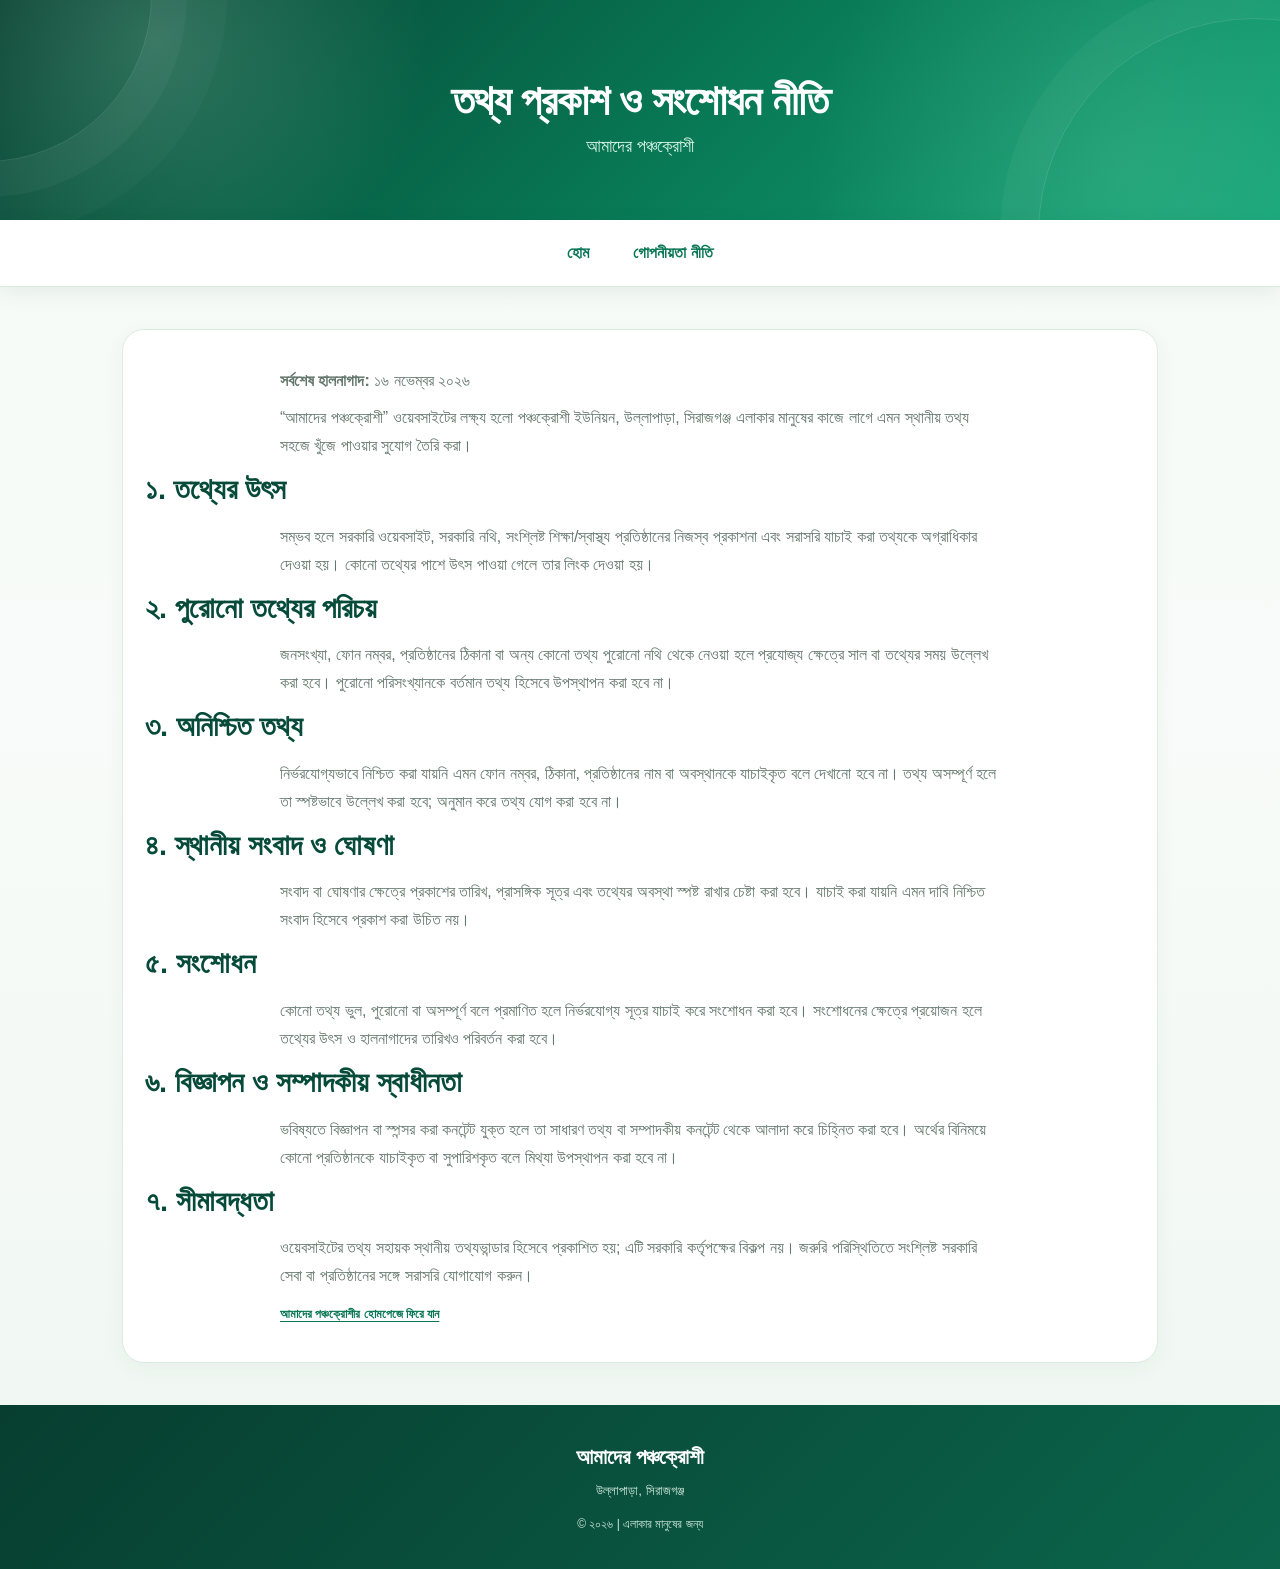
<file: editorial-policy.html>
<!DOCTYPE html>
<html lang="bn">
<head>
  <meta charset="UTF-8">
  <meta name="viewport" content="width=device-width, initial-scale=1">
  <meta name="theme-color" content="#087f5b">
  <meta name="description" content="আমাদের পঞ্চক্রোশী ওয়েবসাইটে স্থানীয় তথ্য যাচাই, সূত্র উল্লেখ, পুরোনো তথ্য চিহ্নিতকরণ ও সংশোধনের নীতিমালা।">
  <meta name="robots" content="index, follow">
  <title>তথ্য প্রকাশ ও সংশোধন নীতি | আমাদের পঞ্চক্রোশী</title>
  <link rel="canonical" href="https://amader-panchakroshi.netlify.app/editorial-policy.html">
  <link rel="icon" type="image/svg+xml" href="/icon.svg">
  <link rel="stylesheet" href="/style.css">
</head>
<body>
  <header class="hero" style="min-height:220px;padding:35px 16px">
    <div class="hero-content">
      <h1 style="font-size:clamp(28px,5.5vw,42px)">তথ্য প্রকাশ ও সংশোধন নীতি</h1>
      <p class="subtitle">আমাদের পঞ্চক্রোশী</p>
    </div>
  </header>
  <nav class="navigation" aria-label="প্রধান নেভিগেশন">
    <a href="/">হোম</a>
    <a href="/privacy.html">গোপনীয়তা নীতি</a>
  </nav>
  <main id="main-content">
    <section class="info-section" style="text-align:left">
      <p><strong>সর্বশেষ হালনাগাদ:</strong> ১৬ নভেম্বর ২০২৬</p>
      <p>“আমাদের পঞ্চক্রোশী” ওয়েবসাইটের লক্ষ্য হলো পঞ্চক্রোশী ইউনিয়ন, উল্লাপাড়া, সিরাজগঞ্জ এলাকার মানুষের কাজে লাগে এমন স্থানীয় তথ্য সহজে খুঁজে পাওয়ার সুযোগ তৈরি করা।</p>
      <h2>১. তথ্যের উৎস</h2>
      <p>সম্ভব হলে সরকারি ওয়েবসাইট, সরকারি নথি, সংশ্লিষ্ট শিক্ষা/স্বাস্থ্য প্রতিষ্ঠানের নিজস্ব প্রকাশনা এবং সরাসরি যাচাই করা তথ্যকে অগ্রাধিকার দেওয়া হয়। কোনো তথ্যের পাশে উৎস পাওয়া গেলে তার লিংক দেওয়া হয়।</p>
      <h2>২. পুরোনো তথ্যের পরিচয়</h2>
      <p>জনসংখ্যা, ফোন নম্বর, প্রতিষ্ঠানের ঠিকানা বা অন্য কোনো তথ্য পুরোনো নথি থেকে নেওয়া হলে প্রযোজ্য ক্ষেত্রে সাল বা তথ্যের সময় উল্লেখ করা হবে। পুরোনো পরিসংখ্যানকে বর্তমান তথ্য হিসেবে উপস্থাপন করা হবে না।</p>
      <h2>৩. অনিশ্চিত তথ্য</h2>
      <p>নির্ভরযোগ্যভাবে নিশ্চিত করা যায়নি এমন ফোন নম্বর, ঠিকানা, প্রতিষ্ঠানের নাম বা অবস্থানকে যাচাইকৃত বলে দেখানো হবে না। তথ্য অসম্পূর্ণ হলে তা স্পষ্টভাবে উল্লেখ করা হবে; অনুমান করে তথ্য যোগ করা হবে না।</p>
      <h2>৪. স্থানীয় সংবাদ ও ঘোষণা</h2>
      <p>সংবাদ বা ঘোষণার ক্ষেত্রে প্রকাশের তারিখ, প্রাসঙ্গিক সূত্র এবং তথ্যের অবস্থা স্পষ্ট রাখার চেষ্টা করা হবে। যাচাই করা যায়নি এমন দাবি নিশ্চিত সংবাদ হিসেবে প্রকাশ করা উচিত নয়।</p>
      <h2>৫. সংশোধন</h2>
      <p>কোনো তথ্য ভুল, পুরোনো বা অসম্পূর্ণ বলে প্রমাণিত হলে নির্ভরযোগ্য সূত্র যাচাই করে সংশোধন করা হবে। সংশোধনের ক্ষেত্রে প্রয়োজন হলে তথ্যের উৎস ও হালনাগাদের তারিখও পরিবর্তন করা হবে।</p>
      <h2>৬. বিজ্ঞাপন ও সম্পাদকীয় স্বাধীনতা</h2>
      <p>ভবিষ্যতে বিজ্ঞাপন বা স্পন্সর করা কনটেন্ট যুক্ত হলে তা সাধারণ তথ্য বা সম্পাদকীয় কনটেন্ট থেকে আলাদা করে চিহ্নিত করা হবে। অর্থের বিনিময়ে কোনো প্রতিষ্ঠানকে যাচাইকৃত বা সুপারিশকৃত বলে মিথ্যা উপস্থাপন করা হবে না।</p>
      <h2>৭. সীমাবদ্ধতা</h2>
      <p>ওয়েবসাইটের তথ্য সহায়ক স্থানীয় তথ্যভান্ডার হিসেবে প্রকাশিত হয়; এটি সরকারি কর্তৃপক্ষের বিকল্প নয়। জরুরি পরিস্থিতিতে সংশ্লিষ্ট সরকারি সেবা বা প্রতিষ্ঠানের সঙ্গে সরাসরি যোগাযোগ করুন।</p>
      <p class="village-sources"><a href="/">আমাদের পঞ্চক্রোশীর হোমপেজে ফিরে যান</a></p>
    </section>
  </main>
  <footer>
    <p>আমাদের পঞ্চক্রোশী</p>
    <small>উল্লাপাড়া, সিরাজগঞ্জ</small>
    <small class="copyright">© ২০২৬ | এলাকার মানুষের জন্য</small>
  </footer>
</body>
</html>
</file>
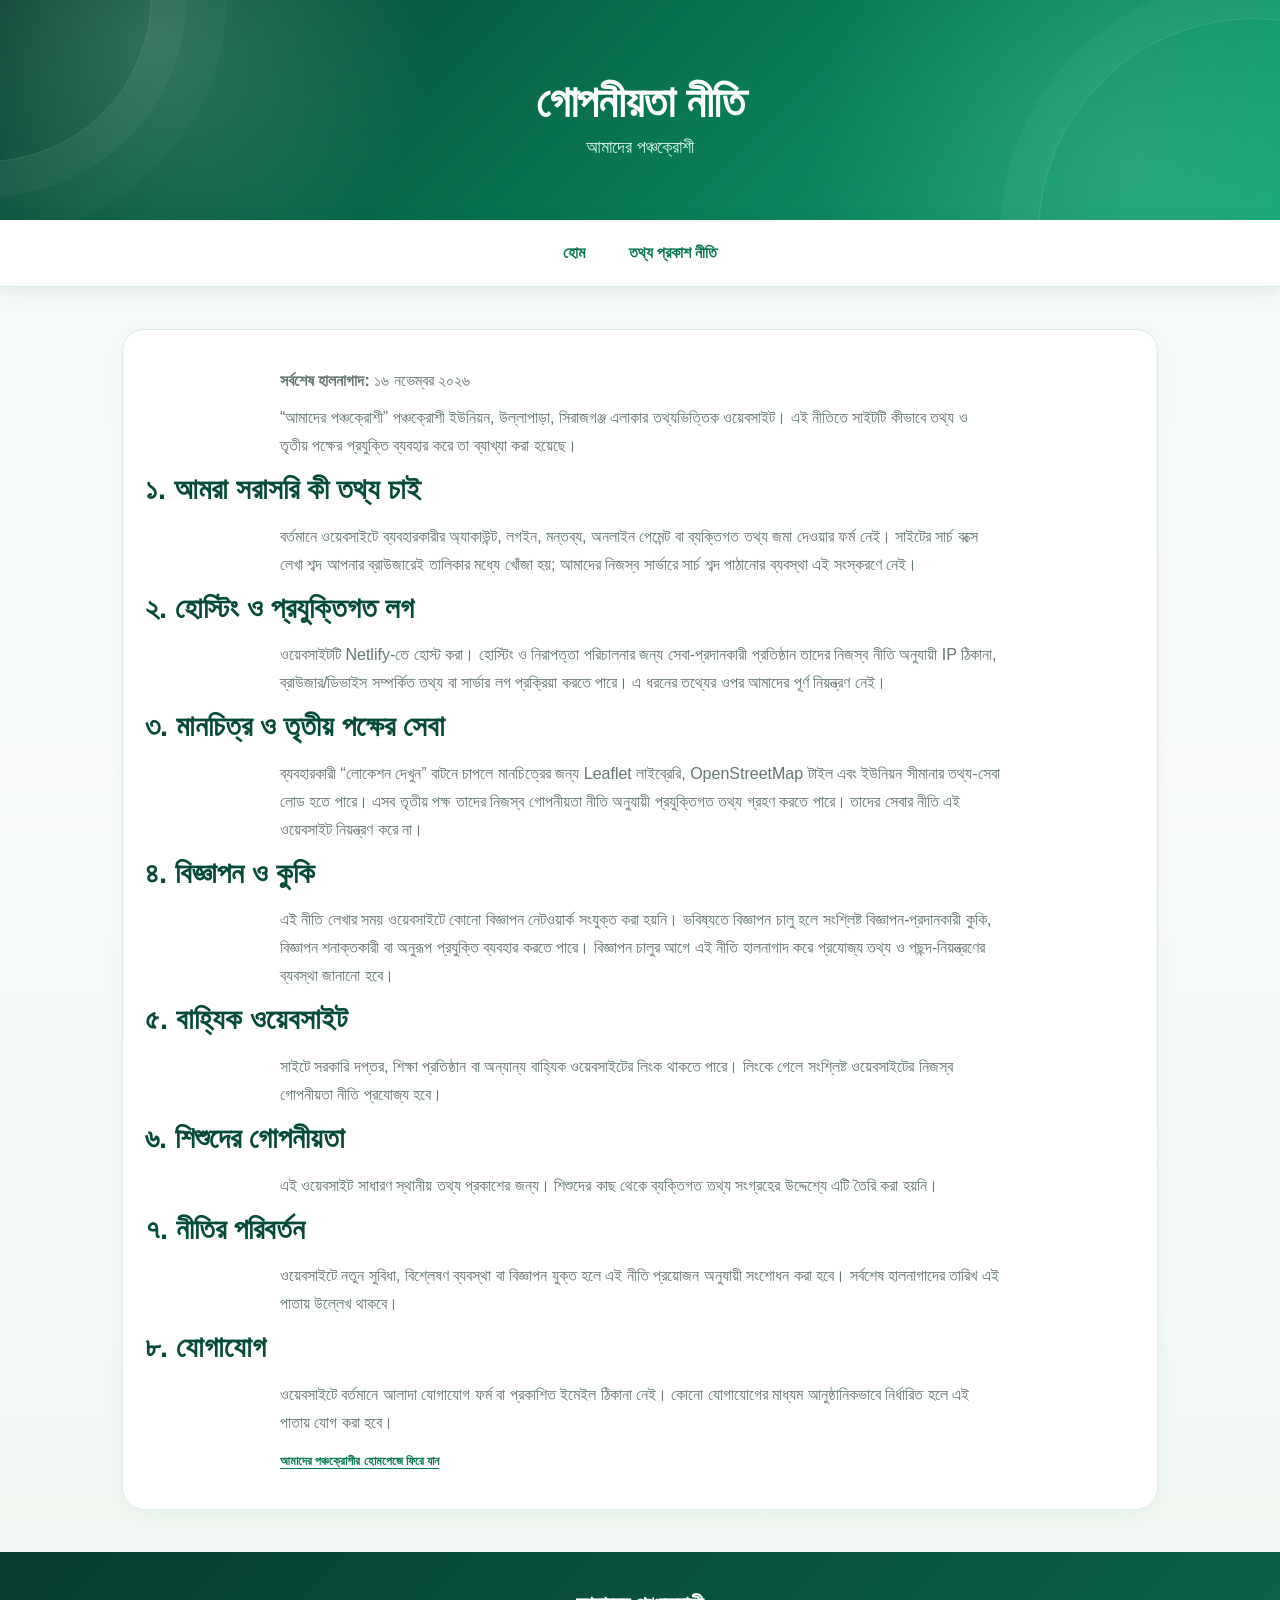
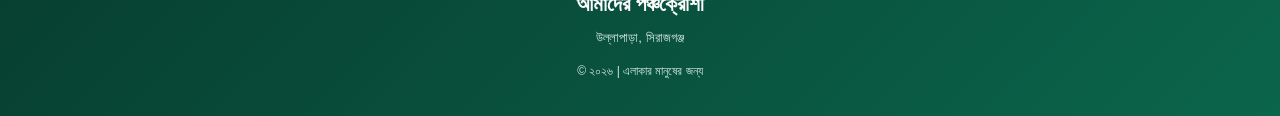
<file: privacy.html>
<!DOCTYPE html>
<html lang="bn">
<head>
  <meta charset="UTF-8">
  <meta name="viewport" content="width=device-width, initial-scale=1">
  <meta name="theme-color" content="#087f5b">
  <meta name="description" content="আমাদের পঞ্চক্রোশী ওয়েবসাইটে তথ্য, মানচিত্র ও তৃতীয় পক্ষের সেবা ব্যবহারের গোপনীয়তা নীতি।">
  <meta name="robots" content="index, follow">
  <title>গোপনীয়তা নীতি | আমাদের পঞ্চক্রোশী</title>
  <link rel="canonical" href="https://amader-panchakroshi.netlify.app/privacy.html">
  <link rel="icon" type="image/svg+xml" href="/icon.svg">
  <link rel="stylesheet" href="/style.css">
</head>
<body>
  <header class="hero" style="min-height:220px;padding:35px 16px">
    <div class="hero-content">
      <h1 style="font-size:clamp(30px,6vw,44px)">গোপনীয়তা নীতি</h1>
      <p class="subtitle">আমাদের পঞ্চক্রোশী</p>
    </div>
  </header>
  <nav class="navigation" aria-label="প্রধান নেভিগেশন">
    <a href="/">হোম</a>
    <a href="/editorial-policy.html">তথ্য প্রকাশ নীতি</a>
  </nav>
  <main id="main-content">
    <section class="info-section" style="text-align:left">
      <p><strong>সর্বশেষ হালনাগাদ:</strong> ১৬ নভেম্বর ২০২৬</p>
      <p>“আমাদের পঞ্চক্রোশী” পঞ্চক্রোশী ইউনিয়ন, উল্লাপাড়া, সিরাজগঞ্জ এলাকার তথ্যভিত্তিক ওয়েবসাইট। এই নীতিতে সাইটটি কীভাবে তথ্য ও তৃতীয় পক্ষের প্রযুক্তি ব্যবহার করে তা ব্যাখ্যা করা হয়েছে।</p>
      <h2>১. আমরা সরাসরি কী তথ্য চাই</h2>
      <p>বর্তমানে ওয়েবসাইটে ব্যবহারকারীর অ্যাকাউন্ট, লগইন, মন্তব্য, অনলাইন পেমেন্ট বা ব্যক্তিগত তথ্য জমা দেওয়ার ফর্ম নেই। সাইটের সার্চ বক্সে লেখা শব্দ আপনার ব্রাউজারেই তালিকার মধ্যে খোঁজা হয়; আমাদের নিজস্ব সার্ভারে সার্চ শব্দ পাঠানোর ব্যবস্থা এই সংস্করণে নেই।</p>
      <h2>২. হোস্টিং ও প্রযুক্তিগত লগ</h2>
      <p>ওয়েবসাইটটি Netlify-তে হোস্ট করা। হোস্টিং ও নিরাপত্তা পরিচালনার জন্য সেবা-প্রদানকারী প্রতিষ্ঠান তাদের নিজস্ব নীতি অনুযায়ী IP ঠিকানা, ব্রাউজার/ডিভাইস সম্পর্কিত তথ্য বা সার্ভার লগ প্রক্রিয়া করতে পারে। এ ধরনের তথ্যের ওপর আমাদের পূর্ণ নিয়ন্ত্রণ নেই।</p>
      <h2>৩. মানচিত্র ও তৃতীয় পক্ষের সেবা</h2>
      <p>ব্যবহারকারী “লোকেশন দেখুন” বাটনে চাপলে মানচিত্রের জন্য Leaflet লাইব্রেরি, OpenStreetMap টাইল এবং ইউনিয়ন সীমানার তথ্য-সেবা লোড হতে পারে। এসব তৃতীয় পক্ষ তাদের নিজস্ব গোপনীয়তা নীতি অনুযায়ী প্রযুক্তিগত তথ্য গ্রহণ করতে পারে। তাদের সেবার নীতি এই ওয়েবসাইট নিয়ন্ত্রণ করে না।</p>
      <h2>৪. বিজ্ঞাপন ও কুকি</h2>
      <p>এই নীতি লেখার সময় ওয়েবসাইটে কোনো বিজ্ঞাপন নেটওয়ার্ক সংযুক্ত করা হয়নি। ভবিষ্যতে বিজ্ঞাপন চালু হলে সংশ্লিষ্ট বিজ্ঞাপন-প্রদানকারী কুকি, বিজ্ঞাপন শনাক্তকারী বা অনুরূপ প্রযুক্তি ব্যবহার করতে পারে। বিজ্ঞাপন চালুর আগে এই নীতি হালনাগাদ করে প্রযোজ্য তথ্য ও পছন্দ-নিয়ন্ত্রণের ব্যবস্থা জানানো হবে।</p>
      <h2>৫. বাহ্যিক ওয়েবসাইট</h2>
      <p>সাইটে সরকারি দপ্তর, শিক্ষা প্রতিষ্ঠান বা অন্যান্য বাহ্যিক ওয়েবসাইটের লিংক থাকতে পারে। লিংকে গেলে সংশ্লিষ্ট ওয়েবসাইটের নিজস্ব গোপনীয়তা নীতি প্রযোজ্য হবে।</p>
      <h2>৬. শিশুদের গোপনীয়তা</h2>
      <p>এই ওয়েবসাইট সাধারণ স্থানীয় তথ্য প্রকাশের জন্য। শিশুদের কাছ থেকে ব্যক্তিগত তথ্য সংগ্রহের উদ্দেশ্যে এটি তৈরি করা হয়নি।</p>
      <h2>৭. নীতির পরিবর্তন</h2>
      <p>ওয়েবসাইটে নতুন সুবিধা, বিশ্লেষণ ব্যবস্থা বা বিজ্ঞাপন যুক্ত হলে এই নীতি প্রয়োজন অনুযায়ী সংশোধন করা হবে। সর্বশেষ হালনাগাদের তারিখ এই পাতায় উল্লেখ থাকবে।</p>
      <h2>৮. যোগাযোগ</h2>
      <p>ওয়েবসাইটে বর্তমানে আলাদা যোগাযোগ ফর্ম বা প্রকাশিত ইমেইল ঠিকানা নেই। কোনো যোগাযোগের মাধ্যম আনুষ্ঠানিকভাবে নির্ধারিত হলে এই পাতায় যোগ করা হবে।</p>
      <p class="village-sources"><a href="/">আমাদের পঞ্চক্রোশীর হোমপেজে ফিরে যান</a></p>
    </section>
  </main>
  <footer>
    <p>আমাদের পঞ্চক্রোশী</p>
    <small>উল্লাপাড়া, সিরাজগঞ্জ</small>
    <small class="copyright">© ২০২৬ | এলাকার মানুষের জন্য</small>
  </footer>
</body>
</html>
</file>
<file: style.css>
*{box-sizing:border-box}
:root{
--green:#087653;
--deep:#064b39;
--mint:#e8f6ee;
--ink:#18352b;
--muted:#64776e;
--line:#dcebe2;
--shadow:0 12px 32px rgba(12,67,45,.09)
}
html{scroll-behavior:smooth;scroll-padding-top:82px}
body{
margin:0;
font-family:"Noto Sans Bengali","Hind Siliguri",sans-serif;
background:linear-gradient(180deg,#f4faf6,#f8fbf9 45%,#eff7f1);
color:var(--ink);
line-height:1.75
}
.hero{
position:relative;
isolation:isolate;
overflow:hidden;
min-height:430px;
display:grid;
place-items:center;
background:
radial-gradient(circle at 12% 18%,rgba(190,245,211,.22),transparent 24%),
radial-gradient(circle at 88% 75%,rgba(139,225,180,.2),transparent 28%),
linear-gradient(135deg,#063e30,#087653 52%,#12a477);
color:white;
text-align:center;
padding:68px 20px 62px
}
.hero:before,.hero:after{
content:"";
position:absolute;
z-index:-1;
border:1px solid rgba(255,255,255,.13);
border-radius:50%;
width:330px;height:330px
}
.hero:before{
left:-180px;top:-170px;
box-shadow:0 0 0 35px rgba(255,255,255,.035),0 0 0 75px rgba(255,255,255,.025)
}
.hero:after{
right:-190px;bottom:-230px;
width:430px;height:430px;
box-shadow:0 0 0 38px rgba(255,255,255,.035)
}
.hero-content{max-width:760px;margin:auto}
.symbol{
display:inline-grid;
place-items:center;
width:76px;height:76px;
border-radius:25px;
background:rgba(255,255,255,.14);
border:1px solid rgba(255,255,255,.22);
font-size:42px;
box-shadow:0 12px 28px rgba(0,0,0,.12)
}
h1{
font-size:clamp(34px,7vw,58px);
line-height:1.25;
margin:17px 0 3px;
font-weight:850;
letter-spacing:-1px
}
.subtitle{font-size:18px;margin:0;color:#d8f5e7}
.line{width:76px;height:4px;border-radius:8px;background:#b8f1d1;margin:22px auto}
.intro{font-size:17px;max-width:590px;margin:0 auto 27px;color:#effff5}
.explore{
display:inline-flex;
align-items:center;
text-decoration:none;
color:var(--deep);
background:white;
padding:12px 25px;
border-radius:30px;
font-weight:800;
box-shadow:0 8px 22px rgba(0,0,0,.13);
transition:.2s
}
.explore:hover{transform:translateY(-3px)}
.navigation{
display:flex;
justify-content:center;
gap:12px;
flex-wrap:wrap;
background:rgba(255,255,255,.94);
padding:12px 16px;
box-shadow:0 5px 20px rgba(20,70,45,.08);
position:sticky;
top:0;
z-index:5;
backdrop-filter:blur(12px);
border-bottom:1px solid var(--line)
}
.navigation a{
color:var(--green);
text-decoration:none;
font-weight:750;
padding:7px 16px;
border-radius:24px;
transition:.2s
}
.navigation a:hover{background:var(--mint);color:var(--deep)}
main{max-width:1080px;margin:auto;padding:22px}
.welcome{text-align:center;padding:52px 14px 34px}
.eyebrow{
display:inline-block;
color:var(--green);
font-weight:800;
font-size:13px;
background:#e4f4e9;
border:1px solid #d2eadb;
border-radius:30px;
padding:5px 13px
}
h2{font-size:clamp(22px,4vw,29px);line-height:1.4;margin:13px 0;color:var(--deep)}
.welcome p,.news-section>p,.info-section p,.about p{
color:var(--muted);
max-width:720px;
margin:9px auto
}
.section{text-align:center;padding:28px 0 35px}
.section-note{color:var(--muted);margin-top:0}
.cards{
display:grid;
grid-template-columns:repeat(auto-fit,minmax(155px,1fr));
gap:16px;
margin-top:26px
}
.item{
position:relative;
overflow:hidden;
background:linear-gradient(145deg,#fff,#f8fcf9);
border:1px solid var(--line);
border-radius:20px;
padding:23px 14px;
text-decoration:none;
color:var(--ink);
box-shadow:0 5px 18px rgba(23,61,43,.045);
transition:transform .22s,box-shadow .22s
}
.item:after{
content:"";
position:absolute;
width:95px;height:95px;
border-radius:50%;
background:#e9f7ee;
right:-38px;top:-43px
}
.item:hover{transform:translateY(-5px);box-shadow:var(--shadow)}
.item span{
position:relative;
z-index:1;
display:inline-grid;
place-items:center;
width:58px;height:58px;
background:#e7f5ec;
border-radius:18px;
font-size:30px
}
.item h3{position:relative;z-index:1;margin:12px 0 3px;font-size:17px;color:var(--deep)}
.item p{position:relative;z-index:1;font-size:13px;color:var(--muted);margin:0}
.news-section,.about{
text-align:center;
background:linear-gradient(145deg,#fff,#f4faf6);
border:1px solid var(--line);
border-radius:24px;
padding:38px 22px;
margin:36px 0;
box-shadow:var(--shadow)
}
.empty-news{
background:#edf7f0;
border:1px dashed #c8e3d1;
border-radius:16px;
padding:24px;
margin:22px auto 0;
max-width:420px;
color:#527063
}
.info-section{
padding:28px 22px;
margin:20px 0;
background:white;
border:1px solid var(--line);
border-radius:22px;
text-align:center;
box-shadow:0 6px 22px rgba(23,61,43,.045);
scroll-margin-top:82px
}
.info-section h2{color:var(--deep);margin-top:0}
.info-section h3{color:#24664b;margin:20px 0 10px}
.info-section h4{color:#24664b;margin-bottom:4px}
.village-grid,.directory-list{
display:grid;
grid-template-columns:repeat(auto-fit,minmax(155px,1fr));
gap:11px;
margin:20px 0
}
.village-item,.directory-item{
background:linear-gradient(145deg,#f4faf6,#edf7f0);
border:1px solid #dfede4;
border-radius:14px;
padding:13px;
color:#24523e;
font-size:14px;
transition:.18s
}
.village-item:hover,.directory-item:hover{
transform:translateY(-2px);
border-color:#b8d9c4;
background:#eaf6ee
}
.directory-item{line-height:1.75}
.directory-item strong,.directory-item small{display:block}
.directory-item small{margin-top:3px}
.directory-item h3{margin-top:0}
.village-note{font-size:12px;color:var(--muted);margin-top:16px}
.call-button{
display:inline-flex;
align-items:center;
justify-content:center;
background:linear-gradient(135deg,#087f5b,#0a986c);
color:white;
text-decoration:none;
padding:10px 16px;
border-radius:30px;
margin:4px 0 12px;
font-weight:750;
box-shadow:0 5px 13px rgba(8,127,91,.16);
transition:.18s
}
.call-button:hover{transform:translateY(-2px)}
.search-section{
text-align:center;
background:linear-gradient(135deg,#e8f6ee,#f5fbf7);
border:1px solid #d4e9dc;
border-radius:22px;
padding:30px 20px;
margin:26px 0;
box-shadow:0 8px 24px rgba(23,61,43,.05)
}
.search-section h2{margin-top:0}
.search-section p{color:var(--muted)}
#siteSearch{
width:100%;
max-width:620px;
padding:15px 20px;
border:1.5px solid #b9d9c8;
border-radius:30px;
font-size:16px;
outline:none;
background:white;
color:var(--ink);
box-shadow:0 4px 14px rgba(23,61,43,.05);
transition:.2s
}
#siteSearch:focus{
border-color:var(--green);
box-shadow:0 0 0 4px rgba(8,127,91,.12)
}
#searchStatus{font-size:14px;margin-bottom:0}
.search-hidden{display:none!important}
footer{
text-align:center;
background:linear-gradient(135deg,#073e30,#0b654b);
color:white;
padding:34px 15px
}
footer p{font-size:21px;font-weight:850;margin:0 0 3px}
footer small{display:block;color:#d2e9df}
.copyright{margin-top:12px;font-size:12px}
@media(max-width:600px){
.hero{min-height:380px;padding:48px 16px}
.symbol{width:66px;height:66px;font-size:36px;border-radius:22px}
h1{font-size:36px}
.intro{font-size:15px}
.navigation{gap:4px;padding:9px 6px}
.navigation a{font-size:13px;padding:7px 11px}
main{padding:13px}
.welcome{padding:38px 8px 25px}
.cards{grid-template-columns:repeat(2,minmax(0,1fr));gap:11px}
.item{padding:18px 9px;border-radius:17px}
.item span{width:50px;height:50px;font-size:27px}
.item h3{font-size:15px}
.item p{font-size:12px}
.info-section{padding:23px 13px;border-radius:18px}
.village-grid,.directory-list{grid-template-columns:repeat(2,minmax(0,1fr));gap:8px}
.village-item,.directory-item{padding:11px 8px;font-size:13px}
.news-section,.about{padding:30px 15px;border-radius:19px}
}
@media(prefers-reduced-motion:reduce){
*,*:before,*:after{scroll-behavior:auto!important;transition:none!important}
}


/* Religious directory */
.religion-options{
display:grid;
grid-template-columns:repeat(2,minmax(0,1fr));
gap:13px;
max-width:650px;
margin:22px auto 30px
}
.religion-option{
display:flex;
align-items:center;
gap:12px;
padding:17px;
text-align:left;
text-decoration:none;
color:var(--deep);
background:linear-gradient(145deg,#f7fcf8,#eaf6ee);
border:1px solid #d8eadf;
border-radius:17px;
transition:transform .2s,border-color .2s,box-shadow .2s
}
.religion-option:hover{
transform:translateY(-3px);
border-color:#a9d2b8;
box-shadow:var(--shadow)
}
.religion-icon{font-size:29px}
.religion-option strong,.religion-option small{display:block}
.religion-option strong{font-size:16px}
.religion-option small,.directory-item small{
color:var(--muted);
font-size:12px
}
.option-arrow{margin-left:auto;font-size:26px;color:var(--green)}
.religion-subsection{
scroll-margin-top:95px;
padding-top:12px;
margin-top:22px;
border-top:1px solid var(--line)
}
.religion-subsection .directory-list{max-width:760px;margin-left:auto;margin-right:auto}
.religion-subsection .directory-item strong,
.religion-subsection .directory-item small{display:block}
.religion-subsection .directory-item small{margin-top:3px}
.directory-note{font-size:13px}
@media(max-width:420px){
.religion-options{grid-template-columns:1fr}
}


/* Village population details */
.village-item strong,.village-item small{display:block}
.village-item strong{font-size:14px;color:var(--deep)}
.village-item small{margin-top:4px;color:var(--muted);font-size:11px}
.village-sources{font-size:12px!important;margin-top:14px!important}
.village-sources a{color:var(--green);font-weight:700;text-underline-offset:3px}
.village-sources a:focus-visible{outline:2px solid var(--green);outline-offset:3px}


/* Keyboard accessibility */
.skip-link{
position:absolute;
top:10px;
left:10px;
z-index:20;
transform:translateY(-160%);
padding:10px 16px;
border-radius:10px;
background:#fff;
color:var(--deep);
font-weight:800;
box-shadow:var(--shadow)
}
.skip-link:focus{transform:translateY(0)}
a:focus-visible{
outline:3px solid #e2a900;
outline-offset:3px;
border-radius:8px
}


/* Home union map */
.home-map{position:relative;overflow:hidden;display:grid;grid-template-columns:1.2fr .8fr;align-items:center;gap:22px;padding:28px;margin:20px 0 30px;border:1px solid #cfe5d7;border-radius:24px;background:linear-gradient(120deg,#e8f6ed,#f8fcf9);box-shadow:var(--shadow)}
.home-map-copy{text-align:left;position:relative;z-index:1}
.map-kicker{display:inline-block;padding:4px 12px;border-radius:20px;background:#d5f0df;color:#087653;font-size:12px;font-weight:800}
.home-map h2{margin:9px 0 5px}
.home-map-copy p{color:var(--muted);margin:0 0 16px}
.location-button{border:0;border-radius:25px;padding:12px 20px;background:linear-gradient(135deg,#087f5b,#0a986c);color:#fff;font:inherit;font-weight:800;box-shadow:0 6px 16px #087f5b2b;cursor:pointer}
.location-button:focus-visible,.map-panel-heading button:focus-visible{outline:3px solid #e2a900;outline-offset:3px}
.map-art{height:150px;display:grid;place-items:center;text-align:center;color:#087653}
.map-art-icon{width:100%;display:grid;justify-items:center;gap:7px}
.map-art-icon span{font-size:38px;line-height:1}
.map-art-icon strong{font-size:15px}
.map-art-icon small{font-size:11px;color:#527b64}
.union-location-panel{grid-column:1/-1;background:#fff;border:1px solid var(--line);border-radius:18px;padding:13px}
.map-panel-heading{display:flex;justify-content:space-between;align-items:center;text-align:left;padding:2px 4px 10px}
.map-panel-heading strong,.map-panel-heading small{display:block}.map-panel-heading small{font-size:12px;color:var(--muted)}
.map-panel-heading button{border:0;background:#edf7f0;color:#174d38;border-radius:50%;width:34px;height:34px;font-size:24px;cursor:pointer}
#unionMap{height:360px;min-height:300px;border-radius:13px;overflow:hidden;background:#edf5ef}
.map-loading{padding:30px;text-align:center;color:var(--muted)}
.map-boundary-note,.map-attribution{font-size:12px!important;text-align:left;color:var(--muted);margin:9px 2px 0!important}
.map-attribution{font-size:10px!important}
@media(max-width:600px){.home-map{grid-template-columns:1fr;padding:20px 16px;gap:4px}.home-map-copy{text-align:center}.map-art{height:112px}.union-location-panel{padding:9px}#unionMap{height:330px}}


/* Footer policy links */
.footer-links{display:flex;justify-content:center;gap:10px 20px;flex-wrap:wrap;margin:14px auto 4px}
.footer-links a{color:#e2f6e9;text-decoration:underline;text-underline-offset:3px;font-size:13px;font-weight:700}
.footer-links a:focus-visible{outline:2px solid #fff;outline-offset:4px;border-radius:4px}


/* Improve directory readability on narrow phones */
@media(max-width:420px){
  .directory-list{grid-template-columns:1fr}
  .directory-item{min-width:0;overflow-wrap:anywhere}
}
</file>
